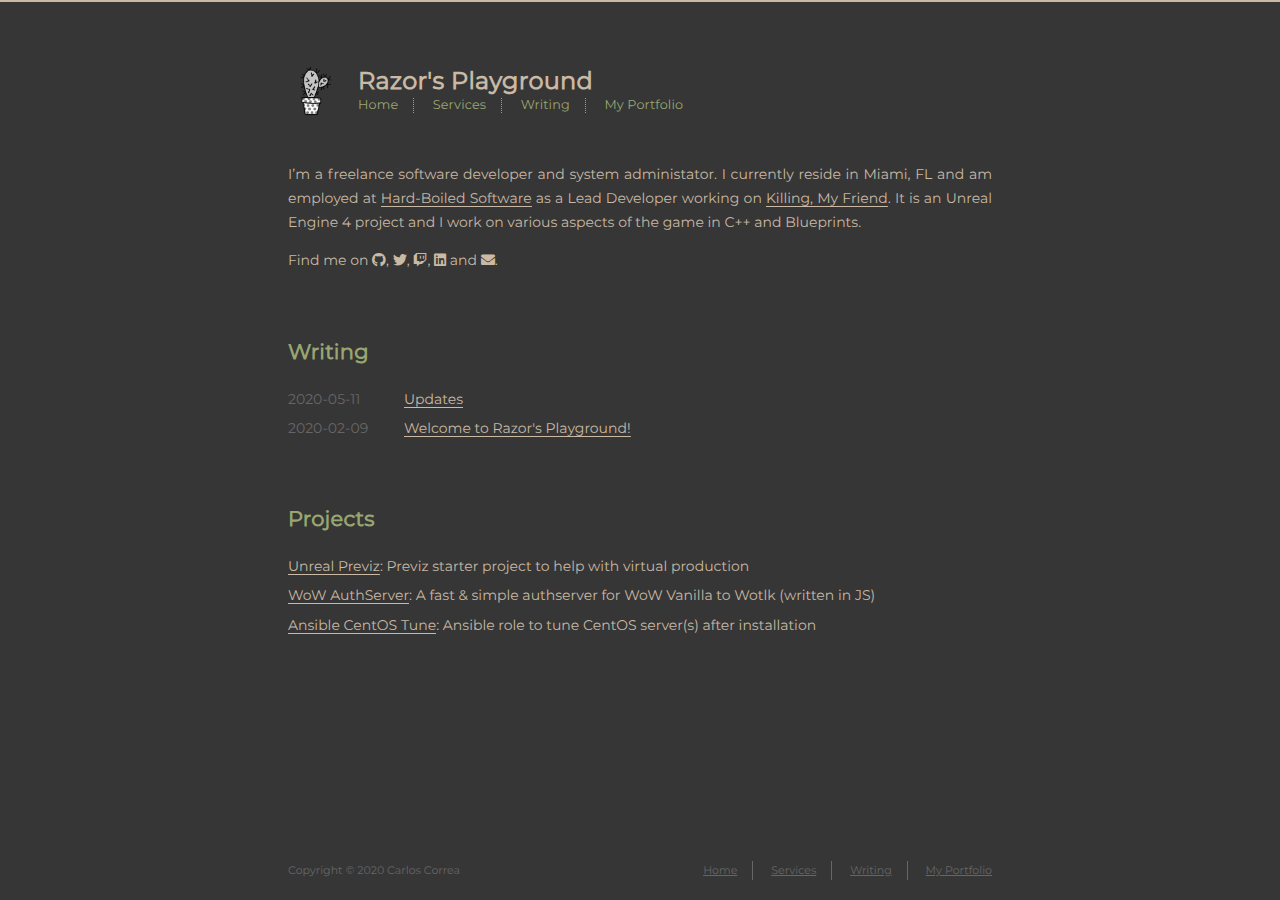
<file: index.html>
<!DOCTYPE html>
<html lang=en>
<head><meta name="generator" content="Hexo 3.9.0">
    <!-- so meta -->
    <meta charset="utf-8">
    <meta http-equiv="X-UA-Compatible" content="IE=edge">
    <meta name="HandheldFriendly" content="True">
    <meta name="viewport" content="width=device-width, initial-scale=1, maximum-scale=1">
    <meta name="description" content="I&apos;m a freelance software developer and system administator. I currently reside in Miami, FL and am employed at [Hard-Boiled Software](http://www.hard-boiledsoftware.com/) as a Lead Developer working o">
<meta name="keywords" content="software developer, game developer, lead developer, freelance developer, rust, ue4, unreal engine, killing my friend, kmf, hard-boiledsoftware, razor950">
<meta property="og:type" content="website">
<meta property="og:title" content="Razor&#39;s Playground">
<meta property="og:url" content="https://razor950.me/index.html">
<meta property="og:site_name" content="Razor&#39;s Playground">
<meta property="og:description" content="I&apos;m a freelance software developer and system administator. I currently reside in Miami, FL and am employed at [Hard-Boiled Software](http://www.hard-boiledsoftware.com/) as a Lead Developer working o">
<meta property="og:locale" content="en">
<meta name="twitter:card" content="summary">
<meta name="twitter:title" content="Razor&#39;s Playground">
<meta name="twitter:description" content="I&apos;m a freelance software developer and system administator. I currently reside in Miami, FL and am employed at [Hard-Boiled Software](http://www.hard-boiledsoftware.com/) as a Lead Developer working o">
    
    
        
          
              <link rel="shortcut icon" href="/images/favicon.ico">
          
        
        
          
            <link rel="icon" type="image/png" href="/images/favicon-192x192.png" sizes="192x192">
          
        
        
          
            <link rel="apple-touch-icon" sizes="180x180" href="/images/apple-touch-icon.png">
          
        
    
    <!-- title -->
    <title>Razor&#39;s Playground</title>
    <!-- styles -->
    <link rel="stylesheet" href="/css/style.css">
    <!-- persian styles -->
    
      <link rel="stylesheet" href="/css/rtl.css">
    
    <!-- rss -->
    
    
</head>

<body class="max-width mx-auto px3 ltr">
    
    <div class="content index py4">
        
          <header id="header">
  <a href="/">
  
    
      <div id="logo" style="background-image: url(/images/logo.png);"></div>
    
  
    <div id="title">
      <h1>Razor&#39;s Playground</h1>
    </div>
  </a>
  <div id="nav">
    <ul>
      <li class="icon">
        <a href="#"><i class="fas fa-bars fa-2x"></i></a>
      </li>
       
        <li><a href="/">Home</a></li>
       
        <li><a href="/services/">Services</a></li>
       
        <li><a href="/archives/">Writing</a></li>
       
        <li><a href="/about/">My Portfolio</a></li>
      
    </ul>
  </div>
</header>

        
        <section id="about">
  
    <p>I’m a freelance software developer and system administator. I currently reside in Miami, FL and am employed at <a href="http://www.hard-boiledsoftware.com/">Hard-Boiled Software</a> as a Lead Developer working on <a href="https://www.killingmyfriendgame.com/">Killing, My Friend</a>. It is an Unreal Engine 4 project and I work on various aspects of the game in C++ and Blueprints.</p>

  
  
    <p>
      Find me on
      
      
      
        
          <a class="icon" target="_blank" rel="noopener" href="https://github.com/razor950/">
            <i class="fab fa-github"></i><!--
      ---></a><!--
    ---><!--
    --->, 
        
      
        
          <a class="icon" target="_blank" rel="noopener" href="https://twitter.com/razor950">
            <i class="fab fa-twitter"></i><!--
      ---></a><!--
    ---><!--
    --->, 
        
      
        
          <a class="icon" target="_blank" rel="noopener" href="http://twitch.tv/razor950">
            <i class="fab fa-twitch"></i><!--
      ---></a><!--
    ---><!--
    --->, 
        
      
        
          <a class="icon" target="_blank" rel="noopener" href="https://www.linkedin.com/in/razor950/">
            <i class="fab fa-linkedin"></i><!--
      ---></a><!--
    ---><!--
    ---> and 
        
      
        
          <a class="icon" target="_blank" rel="noopener" href="razor950+me@gmail.com">
            <i class="fas fa-envelope"></i><!--
      ---></a><!--
      ---><!--
    --->.
        
      
    </p>
  
</section>

<section id="writing">
  <span class="h1"><a href="/archives">Writing</a></span>
  
  <ul class="post-list">
    
    
      
    
    
      <li class="post-item">
        
    <div class="meta">
      
        
          <time datetime="2020-05-11T14:05:18.000Z" itemprop="datePublished">2020-05-11</time>
        
      
    </div>


        <span>
    
        <a class="" href="/2020/05/11/updates/">Updates</a>
    


</span>
      </li>
    
      <li class="post-item">
        
    <div class="meta">
      
        
          <time datetime="2020-02-09T21:20:08.790Z" itemprop="datePublished">2020-02-09</time>
        
      
    </div>


        <span>
    
        <a class="" href="/2020/02/09/hello-vistor/">Welcome to Razor&#39;s Playground!</a>
    


</span>
      </li>
    
  </ul>
  
</section>


<section id="projects">
  <span class="h1"><a href="http://github.com/probberechts">Projects</a></span>
  <ul class="project-list">
    
      <li class="project-item">
        <a href="https://github.com/pixelpupinc/UnrealPreviz2019">Unreal Previz</a>: <p>Previz starter project to help with virtual production</p>

      </li>
    
      <li class="project-item">
        <a href="https://github.com/razor950/WoW-Authserver/">WoW AuthServer</a>: <p>A fast &amp; simple authserver for WoW Vanilla to Wotlk (written in JS)</p>

      </li>
    
      <li class="project-item">
        <a href="https://github.com/razor950/ansible-centostuning">Ansible CentOS Tune</a>: <p>Ansible role to tune CentOS server(s) after installation</p>

      </li>
    
  </ul>
</section>


        
        <footer id="footer">
  <div class="footer-left">
    Copyright &copy; 2020 Carlos Correa
  </div>
  <div class="footer-right">
    <nav>
      <ul>
         
          <li><a href="/">Home</a></li>
         
          <li><a href="/services/">Services</a></li>
         
          <li><a href="/archives/">Writing</a></li>
         
          <li><a href="/about/">My Portfolio</a></li>
        
      </ul>
    </nav>
  </div>
</footer>

    </div>
    <!-- styles -->
<link rel="stylesheet" href="/lib/font-awesome/css/all.min.css">
<link rel="stylesheet" href="/lib/justified-gallery/css/justifiedGallery.min.css">

    <!-- jquery -->
<script src="/lib/jquery/jquery.min.js"></script>
<script src="/lib/justified-gallery/js/jquery.justifiedGallery.min.js"></script>
<!-- clipboard -->

<script src="/js/main.js"></script>
<!-- search -->

<!-- Google Analytics -->

<!-- Baidu Analytics -->

<!-- Disqus Comments -->


</body>
</html>
</file>
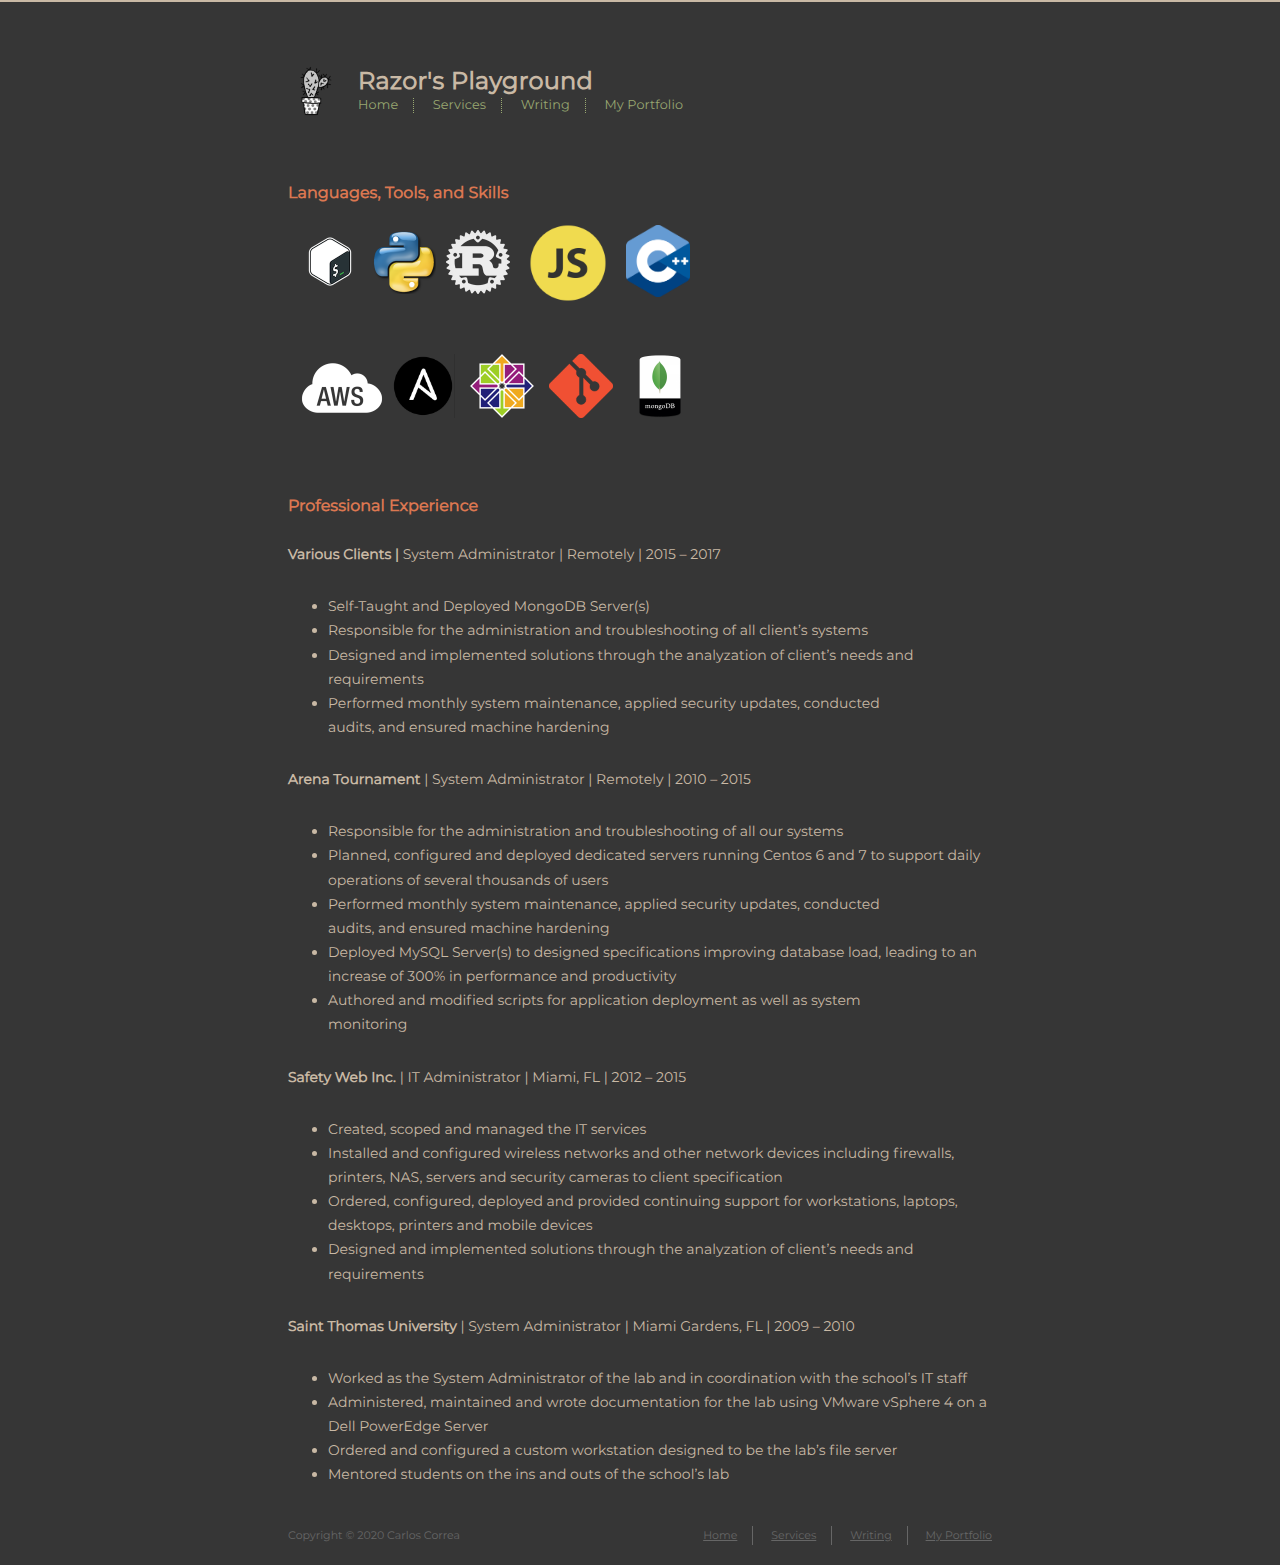
<file: about/index.html>
<!DOCTYPE html>
<html lang=en>
<head><meta name="generator" content="Hexo 3.9.0">
    <!-- so meta -->
    <meta charset="utf-8">
    <meta http-equiv="X-UA-Compatible" content="IE=edge">
    <meta name="HandheldFriendly" content="True">
    <meta name="viewport" content="width=device-width, initial-scale=1, maximum-scale=1">
    <meta name="description" content="Languages, Tools, and Skills                                         Professional ExperienceVarious Clients | System Administrator | Remotely | 2015 – 2017  Self-Taught and Deployed MongoDB Server(s)">
<meta name="keywords" content="software developer, game developer, lead developer, freelance developer, rust, ue4, unreal engine, killing my friend, kmf, hard-boiledsoftware, razor950">
<meta property="og:type" content="website">
<meta property="og:title" content="My Portfolio">
<meta property="og:url" content="https://razor950.me/about/index.html">
<meta property="og:site_name" content="Razor&#39;s Playground">
<meta property="og:description" content="Languages, Tools, and Skills                                         Professional ExperienceVarious Clients | System Administrator | Remotely | 2015 – 2017  Self-Taught and Deployed MongoDB Server(s)">
<meta property="og:locale" content="en">
<meta property="og:image" content="https://razor950.me/about/images/bash.png">
<meta property="og:image" content="https://razor950.me/about/images/python.png">
<meta property="og:image" content="https://razor950.me/about/images/rust.png">
<meta property="og:image" content="https://razor950.me/about/images/javascript.png">
<meta property="og:image" content="https://razor950.me/about/images/cplusplus.png">
<meta property="og:image" content="https://razor950.me/about/images/aws.png">
<meta property="og:image" content="https://razor950.me/about/images/ansible.png">
<meta property="og:image" content="https://razor950.me/about/images/centos.png">
<meta property="og:image" content="https://razor950.me/about/images/git.png">
<meta property="og:image" content="https://razor950.me/about/images/mongodb.png">
<meta property="og:updated_time" content="2020-02-09T21:20:08.796Z">
<meta name="twitter:card" content="summary">
<meta name="twitter:title" content="My Portfolio">
<meta name="twitter:description" content="Languages, Tools, and Skills                                         Professional ExperienceVarious Clients | System Administrator | Remotely | 2015 – 2017  Self-Taught and Deployed MongoDB Server(s)">
<meta name="twitter:image" content="https://razor950.me/about/images/bash.png">
    
    
        
          
              <link rel="shortcut icon" href="/images/favicon.ico">
          
        
        
          
            <link rel="icon" type="image/png" href="/images/favicon-192x192.png" sizes="192x192">
          
        
        
          
            <link rel="apple-touch-icon" sizes="180x180" href="/images/apple-touch-icon.png">
          
        
    
    <!-- title -->
    <title>My Portfolio</title>
    <!-- styles -->
    <link rel="stylesheet" href="/css/style.css">
    <!-- persian styles -->
    
      <link rel="stylesheet" href="/css/rtl.css">
    
    <!-- rss -->
    
    
</head>

<body class="max-width mx-auto px3 ltr">
    
    <div class="content index py4">
        
          <header id="header">
  <a href="/">
  
    
      <div id="logo" style="background-image: url(/images/logo.png);"></div>
    
  
    <div id="title">
      <h1>Razor&#39;s Playground</h1>
    </div>
  </a>
  <div id="nav">
    <ul>
      <li class="icon">
        <a href="#"><i class="fas fa-bars fa-2x"></i></a>
      </li>
       
        <li><a href="/">Home</a></li>
       
        <li><a href="/services/">Services</a></li>
       
        <li><a href="/archives/">Writing</a></li>
       
        <li><a href="/about/">My Portfolio</a></li>
      
    </ul>
  </div>
</header>

        
        <article class="post" itemscope itemtype="http://schema.org/BlogPosting">
  

  <div class="content" itemprop="articleBody">
      
          <h2 id="Languages-Tools-and-Skills"><a href="#Languages-Tools-and-Skills" class="headerlink" title="Languages, Tools, and Skills"></a>Languages, Tools, and Skills</h2><p>  <a href="https://www.gnu.org/software/bash/" target="_blank" rel="noopener"> <img style="float: left; margin: 0px 0px 15px 10px;" src="images/bash.png" width="64" alt="bash"> </a>  <a href="https://www.python.org/" target="_blank" rel="noopener"> <img style="float: left; margin: 0px 0px 15px 10px;" src="images/python.png" width="64"> </a>  <a href="https://www.rust-lang.org/en-US/" target="_blank" rel="noopener"> <img style="float: left; margin: 0px 0px 15px 10px;" src="images/rust.png" width="64"> </a>  <a href="https://developer.mozilla.org/en-US/docs/Web/JavaScript" target="_blank" rel="noopener"> <img style="float: left; margin: -15px 0px 15px 10px;" src="images/javascript.png" width="96"> </a>  <a href="https://isocpp.org/" target="_blank" rel="noopener"> <img style="float: left; margin: -5px 0px 15px 10px;" src="images/cplusplus.png" width="64"> </a></p>
<p>  <a href="https://aws.amazon.com/" target="_blank" rel="noopener"> <img style="float: left; margin: -30px -5px -5px -10px;" src="images/aws.png" width="128"> </a> <a href="https://www.ansible.com/" target="_blank" rel="noopener">  <img style="float: left; margin: 0px 0px 15px -10px;" src="images/ansible.png" width="64"> </a> <a href="https://www.centos.org/" target="_blank" rel="noopener">  <img style="float: left; margin: 0px 0px 15px 15px;" src="images/centos.png" width="64"> </a> <a href="https://git-scm.com/" target="_blank" rel="noopener">  <img style="float: left; margin: 0px 0px 15px 15px;" src="images/git.png" width="64"> </a> <a href="https://www.mongodb.com/" target="_blank" rel="noopener"> <img style="float: left; margin: 0px 0px 15px 15px;" src="images/mongodb.png" width="64" alt="MongoDB"> </a></p>
<h2 id="Professional-Experience"><a href="#Professional-Experience" class="headerlink" title="Professional Experience"></a>Professional Experience</h2><p><strong>Various Clients |</strong> System Administrator | Remotely | 2015 – 2017</p>
<ul>
<li>Self-Taught and Deployed MongoDB Server(s)</li>
<li>Responsible for the administration and troubleshooting of all client’s systems</li>
<li>Designed and implemented solutions through the analyzation of client’s needs and requirements</li>
<li>Performed monthly system maintenance, applied security updates, conducted<br>audits, and ensured machine hardening</li>
</ul>
<p><strong>Arena Tournament</strong> | System Administrator | Remotely | 2010 – 2015</p>
<ul>
<li>Responsible for the administration and troubleshooting of all our systems</li>
<li>Planned, configured and deployed dedicated servers running Centos 6 and 7 to support daily operations of several thousands of users</li>
<li>Performed monthly system maintenance, applied security updates, conducted<br>audits, and ensured machine hardening</li>
<li>Deployed MySQL Server(s) to designed specifications improving database load, leading to an increase of 300% in performance and productivity</li>
<li>Authored and modified scripts for application deployment as well as system<br>monitoring</li>
</ul>
<p><strong>Safety Web Inc.</strong> | IT Administrator | Miami, FL | 2012 – 2015</p>
<ul>
<li>Created, scoped and managed the IT services</li>
<li>Installed and configured wireless networks and other network devices including firewalls, printers, NAS, servers and security cameras to client  specification</li>
<li>Ordered, configured, deployed and provided continuing support for workstations, laptops, desktops, printers and mobile devices</li>
<li>Designed and implemented solutions through the analyzation of client’s needs and requirements</li>
</ul>
<p><strong>Saint Thomas University</strong> | System Administrator | Miami Gardens, FL | 2009 – 2010</p>
<ul>
<li>Worked as the System Administrator of the lab and in coordination with the school’s IT staff</li>
<li>Administered, maintained and wrote documentation for the lab using VMware vSphere 4 on a Dell PowerEdge Server</li>
<li>Ordered and configured a custom workstation designed to be the lab’s file server</li>
<li>Mentored students on the ins and outs of the school’s lab</li>
</ul>

        
  </div>
</article>

        
        <footer id="footer">
  <div class="footer-left">
    Copyright &copy; 2020 Carlos Correa
  </div>
  <div class="footer-right">
    <nav>
      <ul>
         
          <li><a href="/">Home</a></li>
         
          <li><a href="/services/">Services</a></li>
         
          <li><a href="/archives/">Writing</a></li>
         
          <li><a href="/about/">My Portfolio</a></li>
        
      </ul>
    </nav>
  </div>
</footer>

    </div>
    <!-- styles -->
<link rel="stylesheet" href="/lib/font-awesome/css/all.min.css">
<link rel="stylesheet" href="/lib/justified-gallery/css/justifiedGallery.min.css">

    <!-- jquery -->
<script src="/lib/jquery/jquery.min.js"></script>
<script src="/lib/justified-gallery/js/jquery.justifiedGallery.min.js"></script>
<!-- clipboard -->

<script src="/js/main.js"></script>
<!-- search -->

<!-- Google Analytics -->

<!-- Baidu Analytics -->

<!-- Disqus Comments -->


</body>
</html>
</file>
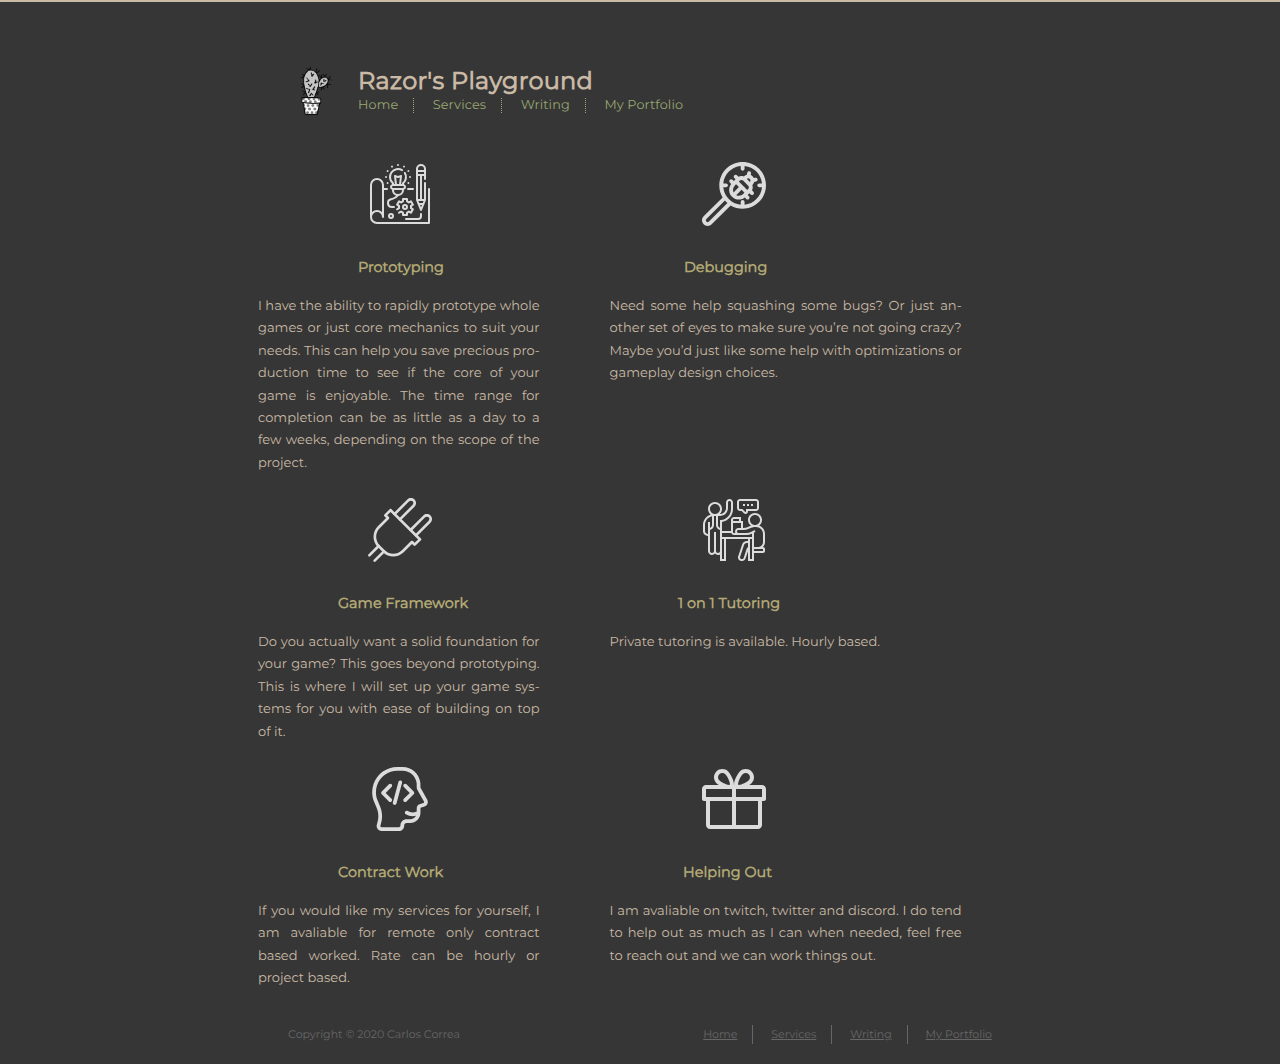
<file: services/index.html>
<!DOCTYPE html>
<html lang=en>
<head><meta name="generator" content="Hexo 3.9.0">
    <!-- so meta -->
    <meta charset="utf-8">
    <meta http-equiv="X-UA-Compatible" content="IE=edge">
    <meta name="HandheldFriendly" content="True">
    <meta name="viewport" content="width=device-width, initial-scale=1, maximum-scale=1">
    <meta name="description" content="Prototyping Debugging  I have the ability to rapidly prototype whole games or just core mechanics to suit your needs. This can help you save precious production time to see if the core of your ga">
<meta name="keywords" content="software developer, game developer, lead developer, freelance developer, rust, ue4, unreal engine, killing my friend, kmf, hard-boiledsoftware, razor950">
<meta property="og:type" content="website">
<meta property="og:title" content="Services">
<meta property="og:url" content="https://razor950.me/services/index.html">
<meta property="og:site_name" content="Razor&#39;s Playground">
<meta property="og:description" content="Prototyping Debugging  I have the ability to rapidly prototype whole games or just core mechanics to suit your needs. This can help you save precious production time to see if the core of your ga">
<meta property="og:locale" content="en">
<meta property="og:image" content="https://razor950.me/services/images/prototype.svg">
<meta property="og:image" content="https://razor950.me/services/images/debug.svg">
<meta property="og:image" content="https://razor950.me/services/images/framework.svg">
<meta property="og:image" content="https://razor950.me/services/images/tutoring.svg">
<meta property="og:image" content="https://razor950.me/services/images/developer.svg">
<meta property="og:image" content="https://razor950.me/services/images/gift.svg">
<meta property="og:updated_time" content="2020-05-11T01:45:01.279Z">
<meta name="twitter:card" content="summary">
<meta name="twitter:title" content="Services">
<meta name="twitter:description" content="Prototyping Debugging  I have the ability to rapidly prototype whole games or just core mechanics to suit your needs. This can help you save precious production time to see if the core of your ga">
<meta name="twitter:image" content="https://razor950.me/services/images/prototype.svg">
    
    
        
          
              <link rel="shortcut icon" href="/images/favicon.ico">
          
        
        
          
            <link rel="icon" type="image/png" href="/images/favicon-192x192.png" sizes="192x192">
          
        
        
          
            <link rel="apple-touch-icon" sizes="180x180" href="/images/apple-touch-icon.png">
          
        
    
    <!-- title -->
    <title>Services</title>
    <!-- styles -->
    <link rel="stylesheet" href="/css/style.css">
    <!-- persian styles -->
    
      <link rel="stylesheet" href="/css/rtl.css">
    
    <!-- rss -->
    
    
</head>

<body class="max-width mx-auto px3 ltr">
    
    <div class="content index py4">
        
          <header id="header">
  <a href="/">
  
    
      <div id="logo" style="background-image: url(/images/logo.png);"></div>
    
  
    <div id="title">
      <h1>Razor&#39;s Playground</h1>
    </div>
  </a>
  <div id="nav">
    <ul>
      <li class="icon">
        <a href="#"><i class="fas fa-bars fa-2x"></i></a>
      </li>
       
        <li><a href="/">Home</a></li>
       
        <li><a href="/services/">Services</a></li>
       
        <li><a href="/archives/">Writing</a></li>
       
        <li><a href="/about/">My Portfolio</a></li>
      
    </ul>
  </div>
</header>

        
        <article class="post" itemscope itemtype="http://schema.org/BlogPosting">
  

  <div class="content" itemprop="articleBody">
      
          <p><img style="float: left; margin: 0px 0px 10px 80px;" src="images/prototype.svg" width="64" alt="prototype"> <img style="float: left; margin: 0px 0px 15px 270px;" src="images/debug.svg" width="64" alt="debugging">  </p>
<div> <h5 style="float: left; margin: 0px 0px 15px 70px;">Prototyping</h5> <h5 style="float: left; margin: 0px 0px 15px 240px;">Debugging</h5></div>

<div><p style="font-size: 13px; width: 40%; float: left; margin: 0px 0px 10px -30px;">I have the ability to rapidly prototype whole games or just core mechanics to suit your needs. This can help you save precious production time to see if the core of your game is enjoyable. The time range for completion can be as little as a day to a few weeks, depending on the scope of the project.</p><p style="font-size: 13px; width: 50%; float: left; margin: 0px 0px 10px 70px;">Need some help squashing some bugs? Or just another set of eyes to make sure you’re not going crazy? Maybe you’d just like some help with optimizations or  gameplay design choices.</p></div>


<p><img style="float: left; margin: 0px 0px 15px 80px;" src="images/framework.svg" width="64" alt="framework"> <img style="float: left; margin: 0px 0px 15px 270px;" src="images/tutoring.svg" width="64" alt="tutoring"></p>
<div> <h5 style="float: left; margin: 0px 0px 15px 50px;">Game Framework</h5> <h5 style="float: left; margin: 0px 0px 15px 210px;">1 on 1 Tutoring</h5> </div>

<div><p style="font-size: 13px; width: 40%; float: left; margin: 0px 0px 10px -30px;">Do you actually want a solid foundation for your game? This goes beyond prototyping. This is where I will set up your game systems for you with ease of building on top of it.</p><p style="font-size: 13px; width: 40%; float: left; margin: 0px 0px 10px 70px;">Private tutoring is available. Hourly based.</p></div>

<p><img style="float: left; margin: 0px 0px 15px 80px;" src="images/developer.svg" width="64" alt="developer">  <img style="float: left; margin: 0px 0px 15px 270px;" src="images/gift.svg" width="64" alt="gift"></p>
<div> <h5 style="float: left; margin: 0px 0px 15px 50px;">Contract Work</h5> <h5 style="float: left; margin: 0px 0px 15px 240px;">Helping Out</h5> </div>

<div><p style="font-size: 13px; width: 40%; float: left; margin: 0px 0px 10px -30px;">If you would like my services for yourself, I am avaliable for remote only contract based worked. Rate can be hourly or project based.</p><p style="font-size: 13px; width: 50%; float: left; margin: 0px 0px 10px 70px;">I am avaliable on twitch, twitter and discord. I do tend to help out as much as I can when needed, feel free to reach out and we can work things out.</p></div>

        
  </div>
</article>

        
        <footer id="footer">
  <div class="footer-left">
    Copyright &copy; 2020 Carlos Correa
  </div>
  <div class="footer-right">
    <nav>
      <ul>
         
          <li><a href="/">Home</a></li>
         
          <li><a href="/services/">Services</a></li>
         
          <li><a href="/archives/">Writing</a></li>
         
          <li><a href="/about/">My Portfolio</a></li>
        
      </ul>
    </nav>
  </div>
</footer>

    </div>
    <!-- styles -->
<link rel="stylesheet" href="/lib/font-awesome/css/all.min.css">
<link rel="stylesheet" href="/lib/justified-gallery/css/justifiedGallery.min.css">

    <!-- jquery -->
<script src="/lib/jquery/jquery.min.js"></script>
<script src="/lib/justified-gallery/js/jquery.justifiedGallery.min.js"></script>
<!-- clipboard -->

<script src="/js/main.js"></script>
<!-- search -->

<!-- Google Analytics -->

<!-- Baidu Analytics -->

<!-- Disqus Comments -->


</body>
</html>
</file>
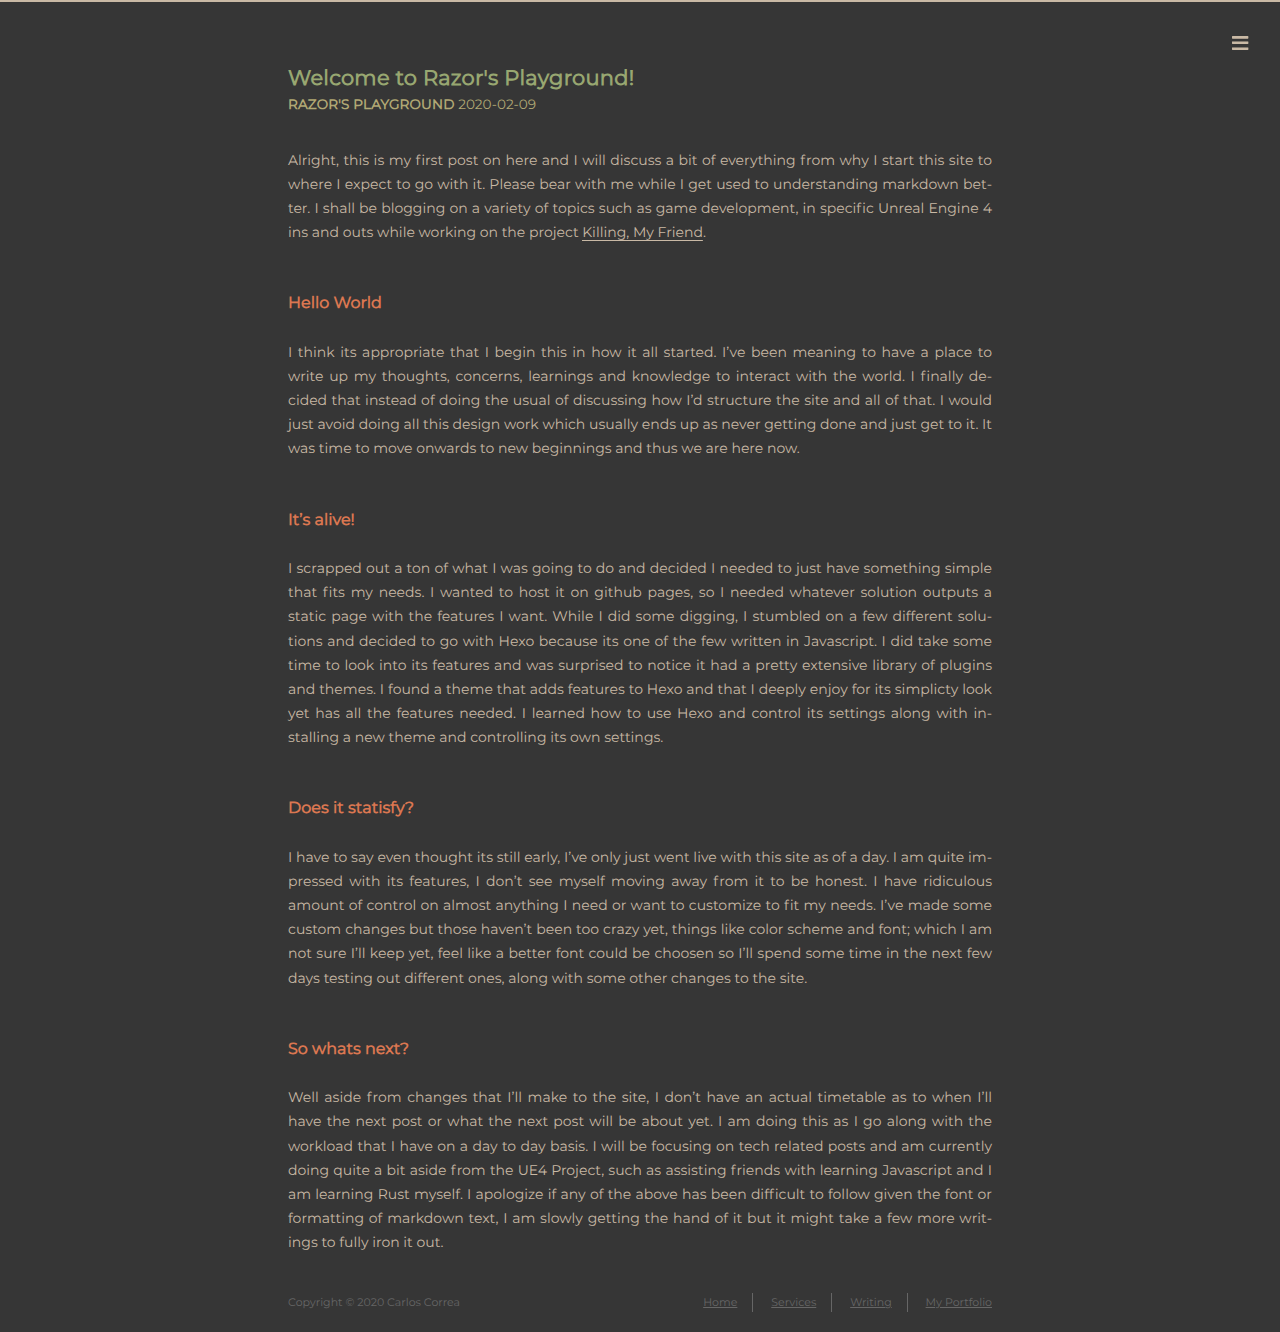
<file: 2020/02/09/hello-vistor/index.html>
<!DOCTYPE html>
<html lang=en>
<head><meta name="generator" content="Hexo 3.9.0">
    <!-- so meta -->
    <meta charset="utf-8">
    <meta http-equiv="X-UA-Compatible" content="IE=edge">
    <meta name="HandheldFriendly" content="True">
    <meta name="viewport" content="width=device-width, initial-scale=1, maximum-scale=1">
    <meta name="description" content="Alright, this is my first post on here and I will discuss a bit of everything from why I start this site to where I expect to go with it. Please bear with me while I get used to understanding markdown">
<meta name="keywords" content="software developer, game developer, lead developer, freelance developer, rust, ue4, unreal engine, killing my friend, kmf, hard-boiledsoftware, razor950">
<meta property="og:type" content="article">
<meta property="og:title" content="Welcome to Razor&#39;s Playground!">
<meta property="og:url" content="https://razor950.me/2020/02/09/hello-vistor/index.html">
<meta property="og:site_name" content="Razor&#39;s Playground">
<meta property="og:description" content="Alright, this is my first post on here and I will discuss a bit of everything from why I start this site to where I expect to go with it. Please bear with me while I get used to understanding markdown">
<meta property="og:locale" content="en">
<meta property="og:updated_time" content="2020-02-09T21:20:08.791Z">
<meta name="twitter:card" content="summary">
<meta name="twitter:title" content="Welcome to Razor&#39;s Playground!">
<meta name="twitter:description" content="Alright, this is my first post on here and I will discuss a bit of everything from why I start this site to where I expect to go with it. Please bear with me while I get used to understanding markdown">
    
    
        
          
              <link rel="shortcut icon" href="/images/favicon.ico">
          
        
        
          
            <link rel="icon" type="image/png" href="/images/favicon-192x192.png" sizes="192x192">
          
        
        
          
            <link rel="apple-touch-icon" sizes="180x180" href="/images/apple-touch-icon.png">
          
        
    
    <!-- title -->
    <title>Welcome to Razor&#39;s Playground!</title>
    <!-- styles -->
    <link rel="stylesheet" href="/css/style.css">
    <!-- persian styles -->
    
      <link rel="stylesheet" href="/css/rtl.css">
    
    <!-- rss -->
    
    
</head>

<body class="max-width mx-auto px3 ltr">
    
      <div id="header-post">
  <a id="menu-icon" href="#"><i class="fas fa-bars fa-lg"></i></a>
  <a id="menu-icon-tablet" href="#"><i class="fas fa-bars fa-lg"></i></a>
  <a id="top-icon-tablet" href="#" onclick="$('html, body').animate({ scrollTop: 0 }, 'fast');" style="display:none;"><i class="fas fa-chevron-up fa-lg"></i></a>
  <span id="menu">
    <span id="nav">
      <ul>
         
          <li><a href="/">Home</a></li>
         
          <li><a href="/services/">Services</a></li>
         
          <li><a href="/archives/">Writing</a></li>
         
          <li><a href="/about/">My Portfolio</a></li>
        
      </ul>
    </span>
    <br/>
    <span id="actions">
      <ul>
        
        <li><a class="icon" href="/2020/05/11/updates/"><i class="fas fa-chevron-left" aria-hidden="true" onmouseover="$('#i-prev').toggle();" onmouseout="$('#i-prev').toggle();"></i></a></li>
        
        
        <li><a class="icon" href="#" onclick="$('html, body').animate({ scrollTop: 0 }, 'fast');"><i class="fas fa-chevron-up" aria-hidden="true" onmouseover="$('#i-top').toggle();" onmouseout="$('#i-top').toggle();"></i></a></li>
        <li><a class="icon" href="#"><i class="fas fa-share-alt" aria-hidden="true" onmouseover="$('#i-share').toggle();" onmouseout="$('#i-share').toggle();" onclick="$('#share').toggle();return false;"></i></a></li>
      </ul>
      <span id="i-prev" class="info" style="display:none;">Previous post</span>
      <span id="i-next" class="info" style="display:none;">Next post</span>
      <span id="i-top" class="info" style="display:none;">Back to top</span>
      <span id="i-share" class="info" style="display:none;">Share post</span>
    </span>
    <br/>
    <div id="share" style="display: none">
      <ul>
  <li><a class="icon" href="http://www.facebook.com/sharer.php?u=https://razor950.me/2020/02/09/hello-vistor/"><i class="fab fa-facebook " aria-hidden="true"></i></a></li>
  <li><a class="icon" href="https://twitter.com/share?url=https://razor950.me/2020/02/09/hello-vistor/&text=Welcome to Razor&#39;s Playground!"><i class="fab fa-twitter " aria-hidden="true"></i></a></li>
  <li><a class="icon" href="http://www.linkedin.com/shareArticle?url=https://razor950.me/2020/02/09/hello-vistor/&title=Welcome to Razor&#39;s Playground!"><i class="fab fa-linkedin " aria-hidden="true"></i></a></li>
  <li><a class="icon" href="https://pinterest.com/pin/create/bookmarklet/?url=https://razor950.me/2020/02/09/hello-vistor/&is_video=false&description=Welcome to Razor&#39;s Playground!"><i class="fab fa-pinterest " aria-hidden="true"></i></a></li>
  <li><a class="icon" href="mailto:?subject=Welcome to Razor&#39;s Playground!&body=Check out this article: https://razor950.me/2020/02/09/hello-vistor/"><i class="fas fa-envelope " aria-hidden="true"></i></a></li>
  <li><a class="icon" href="https://getpocket.com/save?url=https://razor950.me/2020/02/09/hello-vistor/&title=Welcome to Razor&#39;s Playground!"><i class="fab fa-get-pocket " aria-hidden="true"></i></a></li>
  <li><a class="icon" href="http://reddit.com/submit?url=https://razor950.me/2020/02/09/hello-vistor/&title=Welcome to Razor&#39;s Playground!"><i class="fab fa-reddit " aria-hidden="true"></i></a></li>
  <li><a class="icon" href="http://www.stumbleupon.com/submit?url=https://razor950.me/2020/02/09/hello-vistor/&title=Welcome to Razor&#39;s Playground!"><i class="fab fa-stumbleupon " aria-hidden="true"></i></a></li>
  <li><a class="icon" href="http://digg.com/submit?url=https://razor950.me/2020/02/09/hello-vistor/&title=Welcome to Razor&#39;s Playground!"><i class="fab fa-digg " aria-hidden="true"></i></a></li>
  <li><a class="icon" href="http://www.tumblr.com/share/link?url=https://razor950.me/2020/02/09/hello-vistor/&name=Welcome to Razor&#39;s Playground!&description="><i class="fab fa-tumblr " aria-hidden="true"></i></a></li>
  <li><a class="icon" href="https://news.ycombinator.com/submitlink?u=https://razor950.me/2020/02/09/hello-vistor/&t=Welcome to Razor&#39;s Playground!"><i class="fab fa-hacker-news " aria-hidden="true"></i></a></li>
</ul>

    </div>
    <div id="toc">
      <ol class="toc"><li class="toc-item toc-level-2"><a class="toc-link" href="#Hello-World"><span class="toc-number">1.</span> <span class="toc-text">Hello World</span></a></li><li class="toc-item toc-level-2"><a class="toc-link" href="#It’s-alive"><span class="toc-number">2.</span> <span class="toc-text">It’s alive!</span></a></li><li class="toc-item toc-level-2"><a class="toc-link" href="#Does-it-statisfy"><span class="toc-number">3.</span> <span class="toc-text">Does it statisfy?</span></a></li><li class="toc-item toc-level-2"><a class="toc-link" href="#So-whats-next"><span class="toc-number">4.</span> <span class="toc-text">So whats next?</span></a></li></ol>
    </div>
  </span>
</div>

    
    <div class="content index py4">
        
        <article class="post" itemscope itemtype="http://schema.org/BlogPosting">
  <header>
    
    <h1 class="posttitle" itemprop="name headline">
        Welcome to Razor&#39;s Playground!
    </h1>



    <div class="meta">
      <span class="author" itemprop="author" itemscope itemtype="http://schema.org/Person">
        <span itemprop="name">Razor's Playground</span>
      </span>
      
    <div class="postdate">
      
        <time datetime="2020-02-09T21:20:08.790Z" itemprop="datePublished">2020-02-09</time>
        
      
    </div>


      

      

    </div>
  </header>
  

  <div class="content" itemprop="articleBody">
    <p>Alright, this is my first post on here and I will discuss a bit of everything from why I start this site to where I expect to go with it. Please bear with me while I get used to understanding markdown better. I shall be blogging on a variety of topics such as game development, in specific Unreal Engine 4 ins and outs while working on the project <a href="https://killingmyfriendgame.com" target="_blank" rel="noopener">Killing, My Friend</a>.</p>
<h2 id="Hello-World"><a href="#Hello-World" class="headerlink" title="Hello World"></a>Hello World</h2><p>I think its appropriate that I begin this in how it all started. I’ve been meaning to have a place to write up my thoughts, concerns, learnings and knowledge to interact with the world. I finally decided that instead of doing the usual of discussing how I’d structure the site and all of that. I would just avoid doing all this design work which usually ends up as never getting done and just get to it. It was time to move onwards to new beginnings and thus we are here now. </p>
<h2 id="It’s-alive"><a href="#It’s-alive" class="headerlink" title="It’s alive!"></a>It’s alive!</h2><p>I scrapped out a ton of what I was going to do and decided I needed to just have something simple that fits my needs. I wanted to host it on github pages, so I needed whatever solution outputs a static page with the features I want. While I did some digging, I stumbled on a few different solutions and decided to go with Hexo because its one of the few written in Javascript. I did take some time to look into its features and was surprised to notice it had a pretty extensive library of plugins and themes. I found a theme that adds features to Hexo and that I deeply enjoy for its simplicty look yet has all the features needed. I learned how to use Hexo and control its settings along with installing a new theme and controlling its own settings. </p>
<h2 id="Does-it-statisfy"><a href="#Does-it-statisfy" class="headerlink" title="Does it statisfy?"></a>Does it statisfy?</h2><p>I have to say even thought its still early, I’ve only just went live with this site as of a day. I am quite impressed with its features, I don’t see myself moving away from it to be honest. I have ridiculous amount of control on almost anything I need or want to customize to fit my needs. I’ve made some custom changes but those haven’t been too crazy yet, things like color scheme and font; which I am not sure I’ll keep yet, feel like a better font could be choosen so I’ll spend some time in the next few days testing out different ones, along with some other changes to the site.</p>
<h2 id="So-whats-next"><a href="#So-whats-next" class="headerlink" title="So whats next?"></a>So whats next?</h2><p>Well aside from changes that I’ll make to the site, I don’t have an actual timetable as to when I’ll have the next post or what the next post will be about yet. I am doing this as I go along with the workload that I have on a day to day basis. I will be focusing on tech related posts and am currently doing quite a bit aside from the UE4 Project, such as assisting friends with learning Javascript and I am learning Rust myself. I apologize if any of the above has been difficult to follow given the font or formatting of markdown text, I am slowly getting the hand of it but it might take a few more writings to fully iron it out.</p>

  </div>
</article>



        
          <div id="footer-post-container">
  <div id="footer-post">

    <div id="nav-footer" style="display: none">
      <ul>
         
          <li><a href="/">Home</a></li>
         
          <li><a href="/services/">Services</a></li>
         
          <li><a href="/archives/">Writing</a></li>
         
          <li><a href="/about/">My Portfolio</a></li>
        
      </ul>
    </div>

    <div id="toc-footer" style="display: none">
      <ol class="toc"><li class="toc-item toc-level-2"><a class="toc-link" href="#Hello-World"><span class="toc-number">1.</span> <span class="toc-text">Hello World</span></a></li><li class="toc-item toc-level-2"><a class="toc-link" href="#It’s-alive"><span class="toc-number">2.</span> <span class="toc-text">It’s alive!</span></a></li><li class="toc-item toc-level-2"><a class="toc-link" href="#Does-it-statisfy"><span class="toc-number">3.</span> <span class="toc-text">Does it statisfy?</span></a></li><li class="toc-item toc-level-2"><a class="toc-link" href="#So-whats-next"><span class="toc-number">4.</span> <span class="toc-text">So whats next?</span></a></li></ol>
    </div>

    <div id="share-footer" style="display: none">
      <ul>
  <li><a class="icon" href="http://www.facebook.com/sharer.php?u=https://razor950.me/2020/02/09/hello-vistor/"><i class="fab fa-facebook fa-lg" aria-hidden="true"></i></a></li>
  <li><a class="icon" href="https://twitter.com/share?url=https://razor950.me/2020/02/09/hello-vistor/&text=Welcome to Razor&#39;s Playground!"><i class="fab fa-twitter fa-lg" aria-hidden="true"></i></a></li>
  <li><a class="icon" href="http://www.linkedin.com/shareArticle?url=https://razor950.me/2020/02/09/hello-vistor/&title=Welcome to Razor&#39;s Playground!"><i class="fab fa-linkedin fa-lg" aria-hidden="true"></i></a></li>
  <li><a class="icon" href="https://pinterest.com/pin/create/bookmarklet/?url=https://razor950.me/2020/02/09/hello-vistor/&is_video=false&description=Welcome to Razor&#39;s Playground!"><i class="fab fa-pinterest fa-lg" aria-hidden="true"></i></a></li>
  <li><a class="icon" href="mailto:?subject=Welcome to Razor&#39;s Playground!&body=Check out this article: https://razor950.me/2020/02/09/hello-vistor/"><i class="fas fa-envelope fa-lg" aria-hidden="true"></i></a></li>
  <li><a class="icon" href="https://getpocket.com/save?url=https://razor950.me/2020/02/09/hello-vistor/&title=Welcome to Razor&#39;s Playground!"><i class="fab fa-get-pocket fa-lg" aria-hidden="true"></i></a></li>
  <li><a class="icon" href="http://reddit.com/submit?url=https://razor950.me/2020/02/09/hello-vistor/&title=Welcome to Razor&#39;s Playground!"><i class="fab fa-reddit fa-lg" aria-hidden="true"></i></a></li>
  <li><a class="icon" href="http://www.stumbleupon.com/submit?url=https://razor950.me/2020/02/09/hello-vistor/&title=Welcome to Razor&#39;s Playground!"><i class="fab fa-stumbleupon fa-lg" aria-hidden="true"></i></a></li>
  <li><a class="icon" href="http://digg.com/submit?url=https://razor950.me/2020/02/09/hello-vistor/&title=Welcome to Razor&#39;s Playground!"><i class="fab fa-digg fa-lg" aria-hidden="true"></i></a></li>
  <li><a class="icon" href="http://www.tumblr.com/share/link?url=https://razor950.me/2020/02/09/hello-vistor/&name=Welcome to Razor&#39;s Playground!&description="><i class="fab fa-tumblr fa-lg" aria-hidden="true"></i></a></li>
  <li><a class="icon" href="https://news.ycombinator.com/submitlink?u=https://razor950.me/2020/02/09/hello-vistor/&t=Welcome to Razor&#39;s Playground!"><i class="fab fa-hacker-news fa-lg" aria-hidden="true"></i></a></li>
</ul>

    </div>

    <div id="actions-footer">
        <a id="menu" class="icon" href="#" onclick="$('#nav-footer').toggle();return false;"><i class="fas fa-bars fa-lg" aria-hidden="true"></i> Menu</a>
        <a id="toc" class="icon" href="#" onclick="$('#toc-footer').toggle();return false;"><i class="fas fa-list fa-lg" aria-hidden="true"></i> TOC</a>
        <a id="share" class="icon" href="#" onclick="$('#share-footer').toggle();return false;"><i class="fas fa-share-alt fa-lg" aria-hidden="true"></i> Share</a>
        <a id="top" style="display:none" class="icon" href="#" onclick="$('html, body').animate({ scrollTop: 0 }, 'fast');"><i class="fas fa-chevron-up fa-lg" aria-hidden="true"></i> Top</a>
    </div>

  </div>
</div>

        
        <footer id="footer">
  <div class="footer-left">
    Copyright &copy; 2020 Carlos Correa
  </div>
  <div class="footer-right">
    <nav>
      <ul>
         
          <li><a href="/">Home</a></li>
         
          <li><a href="/services/">Services</a></li>
         
          <li><a href="/archives/">Writing</a></li>
         
          <li><a href="/about/">My Portfolio</a></li>
        
      </ul>
    </nav>
  </div>
</footer>

    </div>
    <!-- styles -->
<link rel="stylesheet" href="/lib/font-awesome/css/all.min.css">
<link rel="stylesheet" href="/lib/justified-gallery/css/justifiedGallery.min.css">

    <!-- jquery -->
<script src="/lib/jquery/jquery.min.js"></script>
<script src="/lib/justified-gallery/js/jquery.justifiedGallery.min.js"></script>
<!-- clipboard -->

  <script src="/lib/clipboard/clipboard.min.js"></script>
  <script type="text/javascript">
  $(function() {
    // copy-btn HTML
    var btn = "<span class=\"btn-copy tooltipped tooltipped-sw\" aria-label=\"Copy to clipboard!\">";
    btn += '<i class="far fa-clone"></i>';
    btn += '</span>'; 
    // mount it!
    $(".highlight table").before(btn);
    var clip = new ClipboardJS('.btn-copy', {
      text: function(trigger) {
        return Array.from(trigger.nextElementSibling.querySelectorAll('.code')).reduce((str,it)=>str+it.innerText+'\n','')
      }
    });
    clip.on('success', function(e) {
      e.trigger.setAttribute('aria-label', "Copied!");
      e.clearSelection();
    })
  })
  </script>

<script src="/js/main.js"></script>
<!-- search -->

<!-- Google Analytics -->

<!-- Baidu Analytics -->

<!-- Disqus Comments -->


</body>
</html>
</file>
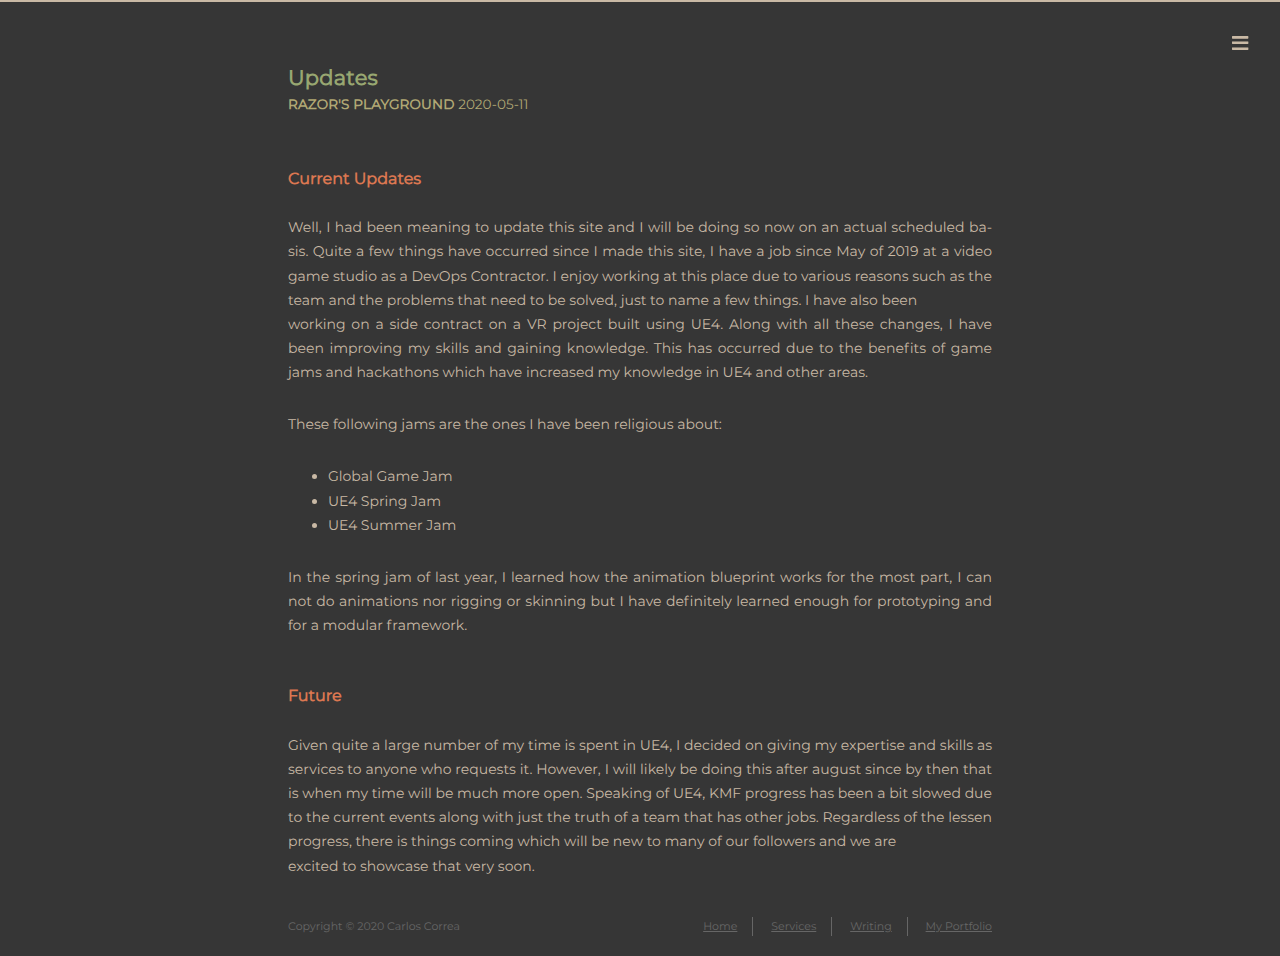
<file: 2020/05/11/updates/index.html>
<!DOCTYPE html>
<html lang=en>
<head><meta name="generator" content="Hexo 3.9.0">
    <!-- so meta -->
    <meta charset="utf-8">
    <meta http-equiv="X-UA-Compatible" content="IE=edge">
    <meta name="HandheldFriendly" content="True">
    <meta name="viewport" content="width=device-width, initial-scale=1, maximum-scale=1">
    <meta name="description" content="Current UpdatesWell, I had been meaning to update this site and I will be doing so now on an actual scheduled basis. Quite a few things have occurred since I made this site, I have a job since May of">
<meta name="keywords" content="software developer, game developer, lead developer, freelance developer, rust, ue4, unreal engine, killing my friend, kmf, hard-boiledsoftware, razor950">
<meta property="og:type" content="article">
<meta property="og:title" content="Updates">
<meta property="og:url" content="https://razor950.me/2020/05/11/updates/index.html">
<meta property="og:site_name" content="Razor&#39;s Playground">
<meta property="og:description" content="Current UpdatesWell, I had been meaning to update this site and I will be doing so now on an actual scheduled basis. Quite a few things have occurred since I made this site, I have a job since May of">
<meta property="og:locale" content="en">
<meta property="og:updated_time" content="2020-05-11T17:50:08.226Z">
<meta name="twitter:card" content="summary">
<meta name="twitter:title" content="Updates">
<meta name="twitter:description" content="Current UpdatesWell, I had been meaning to update this site and I will be doing so now on an actual scheduled basis. Quite a few things have occurred since I made this site, I have a job since May of">
    
    
        
          
              <link rel="shortcut icon" href="/images/favicon.ico">
          
        
        
          
            <link rel="icon" type="image/png" href="/images/favicon-192x192.png" sizes="192x192">
          
        
        
          
            <link rel="apple-touch-icon" sizes="180x180" href="/images/apple-touch-icon.png">
          
        
    
    <!-- title -->
    <title>Updates</title>
    <!-- styles -->
    <link rel="stylesheet" href="/css/style.css">
    <!-- persian styles -->
    
      <link rel="stylesheet" href="/css/rtl.css">
    
    <!-- rss -->
    
    
</head>

<body class="max-width mx-auto px3 ltr">
    
      <div id="header-post">
  <a id="menu-icon" href="#"><i class="fas fa-bars fa-lg"></i></a>
  <a id="menu-icon-tablet" href="#"><i class="fas fa-bars fa-lg"></i></a>
  <a id="top-icon-tablet" href="#" onclick="$('html, body').animate({ scrollTop: 0 }, 'fast');" style="display:none;"><i class="fas fa-chevron-up fa-lg"></i></a>
  <span id="menu">
    <span id="nav">
      <ul>
         
          <li><a href="/">Home</a></li>
         
          <li><a href="/services/">Services</a></li>
         
          <li><a href="/archives/">Writing</a></li>
         
          <li><a href="/about/">My Portfolio</a></li>
        
      </ul>
    </span>
    <br/>
    <span id="actions">
      <ul>
        
        
        <li><a class="icon" href="/2020/02/09/hello-vistor/"><i class="fas fa-chevron-right" aria-hidden="true" onmouseover="$('#i-next').toggle();" onmouseout="$('#i-next').toggle();"></i></a></li>
        
        <li><a class="icon" href="#" onclick="$('html, body').animate({ scrollTop: 0 }, 'fast');"><i class="fas fa-chevron-up" aria-hidden="true" onmouseover="$('#i-top').toggle();" onmouseout="$('#i-top').toggle();"></i></a></li>
        <li><a class="icon" href="#"><i class="fas fa-share-alt" aria-hidden="true" onmouseover="$('#i-share').toggle();" onmouseout="$('#i-share').toggle();" onclick="$('#share').toggle();return false;"></i></a></li>
      </ul>
      <span id="i-prev" class="info" style="display:none;">Previous post</span>
      <span id="i-next" class="info" style="display:none;">Next post</span>
      <span id="i-top" class="info" style="display:none;">Back to top</span>
      <span id="i-share" class="info" style="display:none;">Share post</span>
    </span>
    <br/>
    <div id="share" style="display: none">
      <ul>
  <li><a class="icon" href="http://www.facebook.com/sharer.php?u=https://razor950.me/2020/05/11/updates/"><i class="fab fa-facebook " aria-hidden="true"></i></a></li>
  <li><a class="icon" href="https://twitter.com/share?url=https://razor950.me/2020/05/11/updates/&text=Updates"><i class="fab fa-twitter " aria-hidden="true"></i></a></li>
  <li><a class="icon" href="http://www.linkedin.com/shareArticle?url=https://razor950.me/2020/05/11/updates/&title=Updates"><i class="fab fa-linkedin " aria-hidden="true"></i></a></li>
  <li><a class="icon" href="https://pinterest.com/pin/create/bookmarklet/?url=https://razor950.me/2020/05/11/updates/&is_video=false&description=Updates"><i class="fab fa-pinterest " aria-hidden="true"></i></a></li>
  <li><a class="icon" href="mailto:?subject=Updates&body=Check out this article: https://razor950.me/2020/05/11/updates/"><i class="fas fa-envelope " aria-hidden="true"></i></a></li>
  <li><a class="icon" href="https://getpocket.com/save?url=https://razor950.me/2020/05/11/updates/&title=Updates"><i class="fab fa-get-pocket " aria-hidden="true"></i></a></li>
  <li><a class="icon" href="http://reddit.com/submit?url=https://razor950.me/2020/05/11/updates/&title=Updates"><i class="fab fa-reddit " aria-hidden="true"></i></a></li>
  <li><a class="icon" href="http://www.stumbleupon.com/submit?url=https://razor950.me/2020/05/11/updates/&title=Updates"><i class="fab fa-stumbleupon " aria-hidden="true"></i></a></li>
  <li><a class="icon" href="http://digg.com/submit?url=https://razor950.me/2020/05/11/updates/&title=Updates"><i class="fab fa-digg " aria-hidden="true"></i></a></li>
  <li><a class="icon" href="http://www.tumblr.com/share/link?url=https://razor950.me/2020/05/11/updates/&name=Updates&description="><i class="fab fa-tumblr " aria-hidden="true"></i></a></li>
  <li><a class="icon" href="https://news.ycombinator.com/submitlink?u=https://razor950.me/2020/05/11/updates/&t=Updates"><i class="fab fa-hacker-news " aria-hidden="true"></i></a></li>
</ul>

    </div>
    <div id="toc">
      <ol class="toc"><li class="toc-item toc-level-2"><a class="toc-link" href="#Current-Updates"><span class="toc-number">1.</span> <span class="toc-text">Current Updates</span></a></li><li class="toc-item toc-level-2"><a class="toc-link" href="#Future"><span class="toc-number">2.</span> <span class="toc-text">Future</span></a></li></ol>
    </div>
  </span>
</div>

    
    <div class="content index py4">
        
        <article class="post" itemscope itemtype="http://schema.org/BlogPosting">
  <header>
    
    <h1 class="posttitle" itemprop="name headline">
        Updates
    </h1>



    <div class="meta">
      <span class="author" itemprop="author" itemscope itemtype="http://schema.org/Person">
        <span itemprop="name">Razor's Playground</span>
      </span>
      
    <div class="postdate">
      
        <time datetime="2020-05-11T14:05:18.000Z" itemprop="datePublished">2020-05-11</time>
        
      
    </div>


      

      

    </div>
  </header>
  

  <div class="content" itemprop="articleBody">
    <h2 id="Current-Updates"><a href="#Current-Updates" class="headerlink" title="Current Updates"></a>Current Updates</h2><p>Well, I had been meaning to update this site and I will be doing so now on an actual scheduled basis. Quite a few things have occurred since I made this site, I have a job since May of 2019 at a video game studio as a DevOps Contractor. I enjoy working at this place due to various reasons such as the team and the problems that need to be solved, just to name a few things. I have also been<br>working on a side contract on a VR project built using UE4. Along with all these changes, I have been improving my skills and gaining knowledge. This has occurred due to the benefits of game jams and hackathons which have increased my knowledge in UE4 and other areas.</p>
<p>These following jams are the ones I have been religious about:</p>
<ul>
<li>Global Game Jam</li>
<li>UE4 Spring Jam</li>
<li>UE4 Summer Jam</li>
</ul>
<p>In the spring jam of last year, I learned how the animation blueprint works for the most part, I can not do animations nor rigging or skinning but I have definitely learned enough for prototyping and for a modular framework.</p>
<h2 id="Future"><a href="#Future" class="headerlink" title="Future"></a>Future</h2><p>Given quite a large number of my time is spent in UE4, I decided on giving my expertise and skills as services to anyone who requests it. However, I will likely be doing this after august since by then that is when my time will be much more open. Speaking of UE4, KMF progress has been a bit slowed due to the current events along with just the truth of a team that has other jobs. Regardless of the lessen progress, there is things coming which will be new to many of our followers and we are<br>excited to showcase that very soon.</p>

  </div>
</article>



        
          <div id="footer-post-container">
  <div id="footer-post">

    <div id="nav-footer" style="display: none">
      <ul>
         
          <li><a href="/">Home</a></li>
         
          <li><a href="/services/">Services</a></li>
         
          <li><a href="/archives/">Writing</a></li>
         
          <li><a href="/about/">My Portfolio</a></li>
        
      </ul>
    </div>

    <div id="toc-footer" style="display: none">
      <ol class="toc"><li class="toc-item toc-level-2"><a class="toc-link" href="#Current-Updates"><span class="toc-number">1.</span> <span class="toc-text">Current Updates</span></a></li><li class="toc-item toc-level-2"><a class="toc-link" href="#Future"><span class="toc-number">2.</span> <span class="toc-text">Future</span></a></li></ol>
    </div>

    <div id="share-footer" style="display: none">
      <ul>
  <li><a class="icon" href="http://www.facebook.com/sharer.php?u=https://razor950.me/2020/05/11/updates/"><i class="fab fa-facebook fa-lg" aria-hidden="true"></i></a></li>
  <li><a class="icon" href="https://twitter.com/share?url=https://razor950.me/2020/05/11/updates/&text=Updates"><i class="fab fa-twitter fa-lg" aria-hidden="true"></i></a></li>
  <li><a class="icon" href="http://www.linkedin.com/shareArticle?url=https://razor950.me/2020/05/11/updates/&title=Updates"><i class="fab fa-linkedin fa-lg" aria-hidden="true"></i></a></li>
  <li><a class="icon" href="https://pinterest.com/pin/create/bookmarklet/?url=https://razor950.me/2020/05/11/updates/&is_video=false&description=Updates"><i class="fab fa-pinterest fa-lg" aria-hidden="true"></i></a></li>
  <li><a class="icon" href="mailto:?subject=Updates&body=Check out this article: https://razor950.me/2020/05/11/updates/"><i class="fas fa-envelope fa-lg" aria-hidden="true"></i></a></li>
  <li><a class="icon" href="https://getpocket.com/save?url=https://razor950.me/2020/05/11/updates/&title=Updates"><i class="fab fa-get-pocket fa-lg" aria-hidden="true"></i></a></li>
  <li><a class="icon" href="http://reddit.com/submit?url=https://razor950.me/2020/05/11/updates/&title=Updates"><i class="fab fa-reddit fa-lg" aria-hidden="true"></i></a></li>
  <li><a class="icon" href="http://www.stumbleupon.com/submit?url=https://razor950.me/2020/05/11/updates/&title=Updates"><i class="fab fa-stumbleupon fa-lg" aria-hidden="true"></i></a></li>
  <li><a class="icon" href="http://digg.com/submit?url=https://razor950.me/2020/05/11/updates/&title=Updates"><i class="fab fa-digg fa-lg" aria-hidden="true"></i></a></li>
  <li><a class="icon" href="http://www.tumblr.com/share/link?url=https://razor950.me/2020/05/11/updates/&name=Updates&description="><i class="fab fa-tumblr fa-lg" aria-hidden="true"></i></a></li>
  <li><a class="icon" href="https://news.ycombinator.com/submitlink?u=https://razor950.me/2020/05/11/updates/&t=Updates"><i class="fab fa-hacker-news fa-lg" aria-hidden="true"></i></a></li>
</ul>

    </div>

    <div id="actions-footer">
        <a id="menu" class="icon" href="#" onclick="$('#nav-footer').toggle();return false;"><i class="fas fa-bars fa-lg" aria-hidden="true"></i> Menu</a>
        <a id="toc" class="icon" href="#" onclick="$('#toc-footer').toggle();return false;"><i class="fas fa-list fa-lg" aria-hidden="true"></i> TOC</a>
        <a id="share" class="icon" href="#" onclick="$('#share-footer').toggle();return false;"><i class="fas fa-share-alt fa-lg" aria-hidden="true"></i> Share</a>
        <a id="top" style="display:none" class="icon" href="#" onclick="$('html, body').animate({ scrollTop: 0 }, 'fast');"><i class="fas fa-chevron-up fa-lg" aria-hidden="true"></i> Top</a>
    </div>

  </div>
</div>

        
        <footer id="footer">
  <div class="footer-left">
    Copyright &copy; 2020 Carlos Correa
  </div>
  <div class="footer-right">
    <nav>
      <ul>
         
          <li><a href="/">Home</a></li>
         
          <li><a href="/services/">Services</a></li>
         
          <li><a href="/archives/">Writing</a></li>
         
          <li><a href="/about/">My Portfolio</a></li>
        
      </ul>
    </nav>
  </div>
</footer>

    </div>
    <!-- styles -->
<link rel="stylesheet" href="/lib/font-awesome/css/all.min.css">
<link rel="stylesheet" href="/lib/justified-gallery/css/justifiedGallery.min.css">

    <!-- jquery -->
<script src="/lib/jquery/jquery.min.js"></script>
<script src="/lib/justified-gallery/js/jquery.justifiedGallery.min.js"></script>
<!-- clipboard -->

  <script src="/lib/clipboard/clipboard.min.js"></script>
  <script type="text/javascript">
  $(function() {
    // copy-btn HTML
    var btn = "<span class=\"btn-copy tooltipped tooltipped-sw\" aria-label=\"Copy to clipboard!\">";
    btn += '<i class="far fa-clone"></i>';
    btn += '</span>'; 
    // mount it!
    $(".highlight table").before(btn);
    var clip = new ClipboardJS('.btn-copy', {
      text: function(trigger) {
        return Array.from(trigger.nextElementSibling.querySelectorAll('.code')).reduce((str,it)=>str+it.innerText+'\n','')
      }
    });
    clip.on('success', function(e) {
      e.trigger.setAttribute('aria-label', "Copied!");
      e.clearSelection();
    })
  })
  </script>

<script src="/js/main.js"></script>
<!-- search -->

<!-- Google Analytics -->

<!-- Baidu Analytics -->

<!-- Disqus Comments -->


</body>
</html>
</file>
<file: css/style.css>
.inline {
  display: inline;
}
.block {
  display: block;
}
.inline-block {
  display: inline-block;
}
.table {
  display: table;
}
.table-cell {
  display: table-cell;
}
.overflow-hidden {
  overflow: hidden;
}
.overflow-scroll {
  overflow: scroll;
}
.overflow-auto {
  overflow: auto;
}
.clearfix:before,
.clearfix:after {
  display: table;
  content: " ";
}
.clearfix:after {
  clear: both;
}
.left {
  float: left;
}
.right {
  float: right;
}
.fit {
  max-width: 100%;
}
.truncate {
  display: inline-block;
  overflow: hidden;
  text-overflow: ellipsis;
  white-space: nowrap;
}
.max-width-1 {
  max-width: 24rem;
}
.max-width-2 {
  max-width: 32rem;
}
.max-width-3 {
  max-width: 48rem;
}
.max-width-4 {
  max-width: 64rem;
}
.border-box {
  box-sizing: border-box;
}
.m0 {
  margin: 0;
}
.mt0 {
  margin-top: 0;
}
.mr0 {
  margin-right: 0;
}
.mb0 {
  margin-bottom: 0;
}
.ml0 {
  margin-left: 0;
}
.mx0 {
  margin-right: 0;
  margin-left: 0;
}
.my0 {
  margin-top: 0;
  margin-bottom: 0;
}
.m1 {
  margin: 0.5rem;
}
.mt1 {
  margin-top: 0.5rem;
}
.mr1 {
  margin-right: 0.5rem;
}
.mb1 {
  margin-bottom: 0.5rem;
}
.ml1 {
  margin-left: 0.5rem;
}
.mx1 {
  margin-right: 0.5rem;
  margin-left: 0.5rem;
}
.my1 {
  margin-top: 0.5rem;
  margin-bottom: 0.5rem;
}
.m2 {
  margin: 1rem;
}
.mt2 {
  margin-top: 1rem;
}
.mr2 {
  margin-right: 1rem;
}
.mb2 {
  margin-bottom: 1rem;
}
.ml2 {
  margin-left: 1rem;
}
.mx2 {
  margin-right: 1rem;
  margin-left: 1rem;
}
.my2 {
  margin-top: 1rem;
  margin-bottom: 1rem;
}
.m3 {
  margin: 2rem;
}
.mt3 {
  margin-top: 2rem;
}
.mr3 {
  margin-right: 2rem;
}
.mb3 {
  margin-bottom: 2rem;
}
.ml3 {
  margin-left: 2rem;
}
.mx3 {
  margin-right: 2rem;
  margin-left: 2rem;
}
.my3 {
  margin-top: 2rem;
  margin-bottom: 2rem;
}
.m4 {
  margin: 4rem;
}
.mt4 {
  margin-top: 4rem;
}
.mr4 {
  margin-right: 4rem;
}
.mb4 {
  margin-bottom: 4rem;
}
.ml4 {
  margin-left: 4rem;
}
.mx4 {
  margin-right: 4rem;
  margin-left: 4rem;
}
.my4 {
  margin-top: 4rem;
  margin-bottom: 4rem;
}
.mxn1 {
  margin-right: -0.5rem;
  margin-left: -0.5rem;
}
.mxn2 {
  margin-right: -1rem;
  margin-left: -1rem;
}
.mxn3 {
  margin-right: -2rem;
  margin-left: -2rem;
}
.mxn4 {
  margin-right: -4rem;
  margin-left: -4rem;
}
.ml-auto {
  margin-left: auto;
}
.mr-auto {
  margin-right: auto;
}
.mx-auto {
  margin-right: auto;
  margin-left: auto;
}
.p0 {
  padding: 0;
}
.pt0 {
  padding-top: 0;
}
.pr0 {
  padding-right: 0;
}
.pb0 {
  padding-bottom: 0;
}
.pl0 {
  padding-left: 0;
}
.px0 {
  padding-right: 0;
  padding-left: 0;
}
.py0 {
  padding-top: 0;
  padding-bottom: 0;
}
.p1 {
  padding: 0.5rem;
}
.pt1 {
  padding-top: 0.5rem;
}
.pr1 {
  padding-right: 0.5rem;
}
.pb1 {
  padding-bottom: 0.5rem;
}
.pl1 {
  padding-left: 0.5rem;
}
.py1 {
  padding-top: 0.5rem;
  padding-bottom: 0.5rem;
}
.px1 {
  padding-right: 0.5rem;
  padding-left: 0.5rem;
}
.p2 {
  padding: 1rem;
}
.pt2 {
  padding-top: 1rem;
}
.pr2 {
  padding-right: 1rem;
}
.pb2 {
  padding-bottom: 1rem;
}
.pl2 {
  padding-left: 1rem;
}
.py2 {
  padding-top: 1rem;
  padding-bottom: 1rem;
}
.px2 {
  padding-right: 1rem;
  padding-left: 1rem;
}
.p3 {
  padding: 2rem;
}
.pt3 {
  padding-top: 2rem;
}
.pr3 {
  padding-right: 2rem;
}
.pb3 {
  padding-bottom: 2rem;
}
.pl3 {
  padding-left: 2rem;
}
.py3 {
  padding-top: 2rem;
  padding-bottom: 2rem;
}
.px3 {
  padding-right: 2rem;
  padding-left: 2rem;
}
.p4 {
  padding: 4rem;
}
.pt4 {
  padding-top: 4rem;
}
.pr4 {
  padding-right: 4rem;
}
.pb4 {
  padding-bottom: 4rem;
}
.pl4 {
  padding-left: 4rem;
}
.py4 {
  padding-top: 4rem;
  padding-bottom: 4rem;
}
.px4 {
  padding-right: 4rem;
  padding-left: 4rem;
}
body h1,
body .h1 {
  display: block;
  margin-top: 3rem;
  margin-bottom: 1rem;
  color: #98a771;
  letter-spacing: 0.01em;
  font-weight: 700;
  font-style: normal;
  font-size: 1.5em;
  -moz-osx-font-smoothing: grayscale;
  -webkit-font-smoothing: antialiased;
}
body h2,
body .h2 {
  position: relative;
  display: block;
  margin-top: 2rem;
  margin-bottom: 0.5rem;
  color: #db7751;
  text-transform: none;
  letter-spacing: normal;
  font-weight: bold;
  font-size: 1rem;
}
body h3 {
  color: #db7751;
  text-decoration: underline;
  font-weight: bold;
  font-size: 0.9rem;
}
body h4,
body h5,
body h6 {
  display: inline;
  text-decoration: none;
  color: #b1a874;
  font-weight: bold;
  font-size: 0.9rem;
}
body h3,
body h4,
body h5,
body h6 {
  margin-top: 0.9rem;
  margin-bottom: 0.5rem;
}
body hr {
  border: 0.5px dashed #b1a874;
  opacity: 0.5;
  margin: 0;
  margin-top: 20px;
  margin-bottom: 20px;
}
body strong {
  font-weight: bold;
}
body em,
body cite {
  font-style: italic;
}
body sup,
body sub {
  position: relative;
  vertical-align: baseline;
  font-size: 0.75em;
  line-height: 0;
}
body sup {
  top: -0.5em;
}
body sub {
  bottom: -0.2em;
}
body small {
  font-size: 0.85em;
}
body acronym,
body abbr {
  border-bottom: 1px dotted;
}
body ul,
body ol,
body dl {
  line-height: 1.725;
}
body ul ul,
body ol ul,
body ul ol,
body ol ol {
  margin-top: 0;
  margin-bottom: 0;
}
body ol {
  list-style: decimal;
}
body dt {
  font-weight: bold;
}
body table {
  width: 100%;
  border-collapse: collapse;
  text-align: left;
  font-size: 12px;
  overflow: auto;
  display: block;
}
body th {
  padding: 8px;
  border-bottom: 1px dashed #666;
  color: #db7751;
  font-weight: bold;
  font-size: 13px;
}
body td {
  padding: 0 8px;
  border-bottom: none;
}
@font-face {
  font-style: normal;
  font-family: "Montserrat";
  src: local("Montserrat"), url("../lib/montserrat-font/Montserrat-Regular.ttf") format("truetype");
}
*,
*:before,
*:after {
  box-sizing: border-box;
}
html {
  margin: 0;
  padding: 0;
  height: 100%;
  border-top: 2px solid #c9b9a5;
  -webkit-text-size-adjust: 100%;
  -ms-text-size-adjust: 100%;
}
body {
  margin: 0;
  height: 100%;
  background-color: #363636;
  color: #c9b9a5;
  font-display: swap;
  font-weight: 400;
  font-size: 14px;
  font-family: "Montserrat", "Roboto Slab", "Menlo", "Meslo LG", monospace;
  line-height: 1.725;
  text-rendering: geometricPrecision;
  flex: 1;
  -moz-osx-font-smoothing: grayscale;
  -webkit-font-smoothing: antialiased;
}
.content {
  position: relative;
  display: flex;
  flex-direction: column;
  min-height: 100%;
  overflow-wrap: break-word;
}
.content p {
  hyphens: auto;
  -moz-hyphens: auto;
  -ms-hyphens: auto;
  -webkit-hyphens: auto;
}
.content code {
  hyphens: manual;
  -moz-hyphens: manual;
  -ms-hyphens: manual;
  -webkit-hyphens: manual;
}
.content a {
  color: #c9b9a5;
  text-decoration: none;
  background-image: linear-gradient(transparent, transparent 5px, #c9b9a5 5px, #c9b9a5);
  background-position: bottom;
  background-size: 100% 6px;
  background-repeat: repeat-x;
}
.content a:hover {
  background-image: linear-gradient(transparent, transparent 4px, #d480aa 4px, #d480aa);
}
.content a.icon {
  background: none;
}
.content a.icon:hover {
  color: #d480aa;
}
.content h1 a,
.content .h1 a,
.content h2 a,
.content h3 a,
.content h4 a,
.content h5 a,
.content h6 a {
  background: none;
  color: inherit;
  text-decoration: none;
}
.content h1 a:hover,
.content .h1 a:hover,
.content h2 a:hover,
.content h3 a:hover,
.content h4 a:hover,
.content h5 a:hover,
.content h6 a:hover {
  background-image: linear-gradient(transparent, transparent 6px, #d480aa 6px, #d480aa);
  background-position: bottom;
  background-size: 100% 6px;
  background-repeat: repeat-x;
}
.content h6 a {
  background: none;
  color: inherit;
  text-decoration: none;
}
.content h6 a:hover {
  background-image: linear-gradient(transparent, transparent 6px, #d480aa 6px, #d480aa);
  background-position: bottom;
  background-size: 100% 6px;
  background-repeat: repeat-x;
}
@media (min-width: 540px) {
  .image-wrap {
    flex-direction: row;
    margin-bottom: 2rem;
  }
  .image-wrap .image-block {
    flex: 1 0 35%;
    margin-right: 2rem;
  }
  .image-wrap p {
    flex: 1 0 65%;
  }
}
.max-width {
  max-width: 48rem;
}
@media (max-width: 480px) {
  .px3 {
    padding-right: 1rem;
    padding-left: 1rem;
  }
  .my4 {
    margin-top: 2rem;
    margin-bottom: 2rem;
  }
}
@media (min-width: 480px) {
  p {
    text-align: justify;
  }
}
#header {
  margin: 0 auto 2rem;
  width: 100%;
}
#header h1,
#header .h1 {
  margin-top: 0;
  margin-bottom: 0;
  color: #c9b9a5;
  letter-spacing: 0.01em;
  font-weight: 700;
  font-style: normal;
  font-size: 1.5rem;
  line-height: 2rem;
  -moz-osx-font-smoothing: grayscale;
  -webkit-font-smoothing: antialiased;
}
#header a {
  background: none;
  color: inherit;
  text-decoration: none;
}
#header #logo {
  display: inline-block;
  float: left;
  margin-right: 20px;
  width: 50px;
  height: 50px;
  border-radius: 5px;
  filter: grayscale(100%);
  background-size: 50px 50px;
  background-repeat: no-repeat;
  -webkit-filter: grayscale(100%);
}
#header #nav {
  color: #98a771;
  letter-spacing: 0.01em;
  font-weight: 200;
  font-style: normal;
  font-size: 0.8rem;
}
#header #nav ul {
  margin: 0;
  padding: 0;
  list-style-type: none;
  line-height: 15px;
}
#header #nav ul a {
  margin-right: 15px;
  color: #98a771;
}
#header #nav ul a:hover {
  background-image: linear-gradient(transparent, transparent 5px, #98a771 5px, #98a771);
  background-position: bottom;
  background-size: 100% 6px;
  background-repeat: repeat-x;
}
#header #nav ul li {
  display: inline-block;
  margin-right: 15px;
  border-right: 1px dotted;
  border-color: #98a771;
  vertical-align: middle;
}
#header #nav ul .icon {
  display: none;
}
#header #nav ul li:last-child {
  margin-right: 0;
  border-right: 0;
}
#header #nav ul li:last-child a {
  margin-right: 0;
}
#header:hover #logo {
  filter: none;
  -webkit-filter: none;
}
@media screen and (max-width: 480px) {
  #header #title {
    display: table;
    margin-right: 5rem;
    min-height: 50px;
  }
  #header #title h1 {
    display: table-cell;
    vertical-align: middle;
  }
  #header #nav ul a:hover {
    background: none;
  }
  #header #nav ul li {
    display: none;
    border-right: 0;
  }
  #header #nav ul li.icon {
    position: absolute;
    top: 77px;
    right: 1rem;
    display: inline-block;
  }
  #header #nav ul.responsive li {
    display: block;
  }
  #header #nav li:not(:first-child) {
    padding-top: 1rem;
    padding-left: 70px;
    font-size: 1rem;
  }
}
#header-post {
  position: fixed;
  top: 2rem;
  right: 0;
  display: inline-block;
  float: right;
  z-index: 100;
}
#header-post a {
  background: none;
  color: inherit;
  text-decoration: none;
}
#header-post a.icon {
  background: none;
}
#header-post a.icon:hover {
  color: #d480aa;
}
#header-post ol {
  list-style-type: none;
}
#header-post ul {
  display: inline-block;
  margin: 0;
  padding: 0;
  list-style-type: none;
}
#header-post ul li {
  display: inline-block;
  margin-right: 15px;
  vertical-align: middle;
}
#header-post ul li:last-child {
  margin-right: 0;
}
#header-post #menu-icon {
  float: right;
  margin-right: 2rem;
  margin-left: 15px;
}
#header-post #menu-icon:hover {
  color: #98a771;
}
#header-post #menu-icon-tablet {
  float: right;
  margin-right: 2rem;
  margin-left: 15px;
}
#header-post #menu-icon-tablet:hover {
  color: #98a771;
}
#header-post #top-icon-tablet {
  position: fixed;
  right: 2rem;
  bottom: 2rem;
  margin-right: 2rem;
  margin-left: 15px;
}
#header-post #top-icon-tablet:hover {
  color: #98a771;
}
#header-post .active {
  color: #98a771;
}
#header-post #menu {
  visibility: hidden;
  margin-right: 2rem;
}
#header-post #nav {
  color: #98a771;
  letter-spacing: 0.01em;
  font-weight: 200;
  font-style: normal;
  font-size: 0.8rem;
}
#header-post #nav ul {
  line-height: 15px;
}
#header-post #nav ul a {
  margin-right: 15px;
  color: #98a771;
}
#header-post #nav ul a:hover {
  background-image: linear-gradient(transparent, transparent 5px, #98a771 5px, #98a771);
  background-position: bottom;
  background-size: 100% 6px;
  background-repeat: repeat-x;
}
#header-post #nav ul li {
  border-right: 1px dotted #98a771;
}
#header-post #nav ul li:last-child {
  margin-right: 0;
  border-right: 0;
}
#header-post #nav ul li:last-child a {
  margin-right: 0;
}
#header-post #actions {
  float: right;
  margin-top: 2rem;
  margin-right: 2rem;
  width: 100%;
  text-align: right;
}
#header-post #actions ul {
  display: block;
}
#header-post #actions .info {
  display: block;
  font-style: italic;
}
#header-post #share {
  clear: both;
  padding-top: 1rem;
  padding-right: 2rem;
  text-align: right;
}
#header-post #share li {
  display: block;
  margin: 0;
}
#header-post #toc {
  float: right;
  clear: both;
  overflow: auto;
  margin-top: 1rem;
  padding-right: 2rem;
  max-width: 20em;
  max-height: calc(95vh - 7rem);
  text-align: right;
}
#header-post #toc a:hover {
  color: #d480aa;
}
#header-post #toc .toc-level-1 > .toc-link {
  display: none;
}
#header-post #toc .toc-level-2 {
  color: #c9b9a5;
  font-size: 0.8rem;
}
#header-post #toc .toc-level-2:before {
  color: #98a771;
  content: "#";
}
#header-post #toc .toc-level-3 {
  color: #666;
  font-size: 0.7rem;
}
#header-post #toc .toc-level-4 {
  color: #525252;
  font-size: 0.4rem;
}
#header-post #toc .toc-level-5 {
  display: none;
}
#header-post #toc .toc-level-6 {
  display: none;
}
#header-post #toc .toc-number {
  display: none;
}
@media screen and (max-width: 500px) {
  #header-post {
    display: none;
  }
}
@media screen and (max-width: 900px) {
  #header-post #menu-icon {
    display: none;
  }
  #header-post #actions {
    display: none;
  }
}
@media screen and (max-width: 1199px) {
  #header-post #toc {
    display: none;
  }
}
@media screen and (min-width: 900px) {
  #header-post #menu-icon-tablet {
    display: none !important;
  }
  #header-post #top-icon-tablet {
    display: none !important;
  }
}
@media screen and (min-width: 1199px) {
  #header-post #actions {
    width: auto;
  }
  #header-post #actions ul {
    display: inline-block;
    float: right;
  }
  #header-post #actions .info {
    display: inline;
    float: left;
    margin-right: 2rem;
    font-style: italic;
  }
}
#footer-post {
  position: fixed;
  right: 0;
  bottom: 0;
  left: 0;
  z-index: 5000000;
  width: 100%;
  border-top: 1px solid #666;
  background: #3a3a3a;
  transition: opacity 0.2s;
}
#footer-post a {
  background: none;
  color: inherit;
  text-decoration: none;
}
#footer-post a.icon {
  background: none;
}
#footer-post a.icon:hover {
  color: #d480aa;
}
#footer-post #nav-footer {
  padding-right: 1rem;
  padding-left: 1rem;
  background: #4a4a4a;
  text-align: center;
}
#footer-post #nav-footer a {
  color: #98a771;
  font-size: 1em;
}
#footer-post #nav-footer a:hover {
  background-image: linear-gradient(transparent, transparent 5px, #98a771 5px, #98a771);
  background-position: bottom;
  background-size: 100% 6px;
  background-repeat: repeat-x;
}
#footer-post #nav-footer ul {
  display: table;
  margin: 0;
  padding: 0;
  width: 100%;
  list-style-type: none;
}
#footer-post #nav-footer ul li {
  display: inline-table;
  padding: 10px;
  width: 20%;
  vertical-align: middle;
}
#footer-post #actions-footer {
  overflow: auto;
  margin-top: 1rem;
  margin-bottom: 1rem;
  padding-right: 1rem;
  padding-left: 1rem;
  width: 100%;
  text-align: center;
  white-space: nowrap;
}
#footer-post #actions-footer a {
  display: inline-block;
  padding-left: 1rem;
  color: #98a771;
}
#footer-post #share-footer {
  padding-right: 1rem;
  padding-left: 1rem;
  background: #4a4a4a;
  text-align: center;
}
#footer-post #share-footer ul {
  display: table;
  margin: 0;
  padding: 0;
  width: 100%;
  list-style-type: none;
}
#footer-post #share-footer ul li {
  display: inline-table;
  padding: 10px;
  width: 20%;
  vertical-align: middle;
}
#footer-post #toc-footer {
  clear: both;
  padding-top: 1rem;
  padding-bottom: 1rem;
  background: #4a4a4a;
  text-align: left;
}
#footer-post #toc-footer ol {
  margin: 0;
  padding-left: 20px;
  list-style-type: none;
}
#footer-post #toc-footer ol li {
  line-height: 30px;
}
#footer-post #toc-footer a:hover {
  color: #d480aa;
}
#footer-post #toc-footer .toc-level-1 > .toc-link {
  display: none;
}
#footer-post #toc-footer .toc-level-2 {
  color: #c9b9a5;
  font-size: 0.8rem;
}
#footer-post #toc-footer .toc-level-2:before {
  color: #98a771;
  content: "#";
}
#footer-post #toc-footer .toc-level-3 {
  color: #666;
  font-size: 0.7rem;
  line-height: 15px;
}
#footer-post #toc-footer .toc-level-4 {
  display: none;
}
#footer-post #toc-footer .toc-level-5 {
  display: none;
}
#footer-post #toc-footer .toc-level-6 {
  display: none;
}
#footer-post #toc-footer .toc-number {
  display: none;
}
@media screen and (min-width: 500px) {
  #footer-post-container {
    display: none;
  }
}
.post-list {
  padding: 0;
}
.post-list .post-item {
  margin-bottom: 1rem;
  margin-left: 0;
  list-style-type: none;
}
.post-list .post-item .meta {
  display: block;
  margin-right: 16px;
  min-width: 100px;
  color: #666;
  font-size: 14px;
}
@media (min-width: 480px) {
  .post-list .post-item {
    display: flex;
    margin-bottom: 5px;
  }
  .post-list .post-item .meta {
    text-align: left;
  }
}
.project-list {
  padding: 0;
  list-style: none;
}
.project-list .project-item {
  margin-bottom: 5px;
}
.project-list .project-item p {
  display: inline;
}
article header .posttitle {
  margin-top: 0;
  margin-bottom: 0;
  text-transform: none;
  font-size: 1.5em;
  line-height: 1.25;
}
article header .meta {
  margin-top: 0;
  margin-bottom: 1rem;
}
article header .meta * {
  color: #b1a874;
  font-size: 0.85rem;
}
article header .author {
  text-transform: uppercase;
  letter-spacing: 0.01em;
  font-weight: 700;
}
article header .postdate {
  display: inline;
}
article .content (max-width: 800px) h2:before {
  position: absolute;
  top: -4px;
  left: -5rem;
  color: #98a771;
  content: "#";
  font-weight: bold;
  font-size: 1.2rem;
}
article .content (max-width: 800px) img,
article .content (max-width: 800px) video {
  display: block;
  margin: auto;
  max-width: 100%;
  height: auto;
}
article .content (max-width: 800px) .video-container {
  position: relative;
  overflow: hidden;
  padding-top: 56.25%;
  height: 0;
}
article .content (max-width: 800px) .video-container iframe,
article .content (max-width: 800px) .video-container object,
article .content (max-width: 800px) .video-container embed {
  position: absolute;
  top: 0;
  left: 0;
  margin-top: 0;
  width: 100%;
  height: 100%;
}
article .content (max-width: 800px) blockquote {
  margin: 1rem 10px;
  padding: 0.5em 10px;
  background: inherit;
  color: #ccffb6;
  quotes: "\201C" "\201D" "\2018" "\2019";
  font-weight: bold;
}
article .content (max-width: 800px) blockquote p {
  margin: 0;
}
article .content (max-width: 800px) blockquote:before {
  margin-right: 0.25em;
  color: #ccffb6;
  content: "\201C";
  vertical-align: -0.4em;
  font-size: 2em;
  line-height: 0.1em;
}
article .content (max-width: 800px) blockquote footer {
  margin: line-height 0;
  color: #666;
  font-size: 11px;
}
article .content (max-width: 800px) blockquote footer a {
  background-image: linear-gradient(transparent, transparent 5px, #666 5px, #666);
  color: #666;
}
article .content (max-width: 800px) blockquote footer a:hover {
  background-image: linear-gradient(transparent, transparent 4px, #858585 4px, #858585);
  color: #858585;
}
article .content (max-width: 800px) blockquote footer cite:before {
  padding: 0 0.5em;
  content: "—";
}
article .content (max-width: 800px) .pullquote {
  margin: 0;
  width: 45%;
  text-align: left;
}
article .content (max-width: 800px) .pullquote.left {
  margin-right: 1em;
  margin-left: 0.5em;
}
article .content (max-width: 800px) .pullquote.right {
  margin-right: 0.5em;
  margin-left: 1em;
}
article .content (max-width: 800px) .caption {
  position: relative;
  display: block;
  margin-top: 0.5em;
  color: #666;
  text-align: center;
  font-size: 0.9em;
}
.posttitle {
  text-transform: none;
  font-size: 1.5em;
  line-height: 1.25;
}
.article-tag .tag-link {
  background-image: linear-gradient(transparent, transparent 10px, #d480aa 10px, #d480aa);
  background-position: bottom;
  background-size: 100% 6px;
  background-repeat: repeat-x;
}
.article-tag .tag-link:before {
  content: "#";
}
.article-category .category-link {
  background-image: linear-gradient(transparent, transparent 10px, #d480aa 10px, #d480aa);
  background-position: bottom;
  background-size: 100% 6px;
  background-repeat: repeat-x;
}
@media (min-width: 480px) {
  .article-tag,
  .article-category {
    display: inline;
  }
  .article-tag:before,
  .article-category:before {
    content: "|";
  }
}
#archive .post-list {
  padding: 0;
}
#archive .post-list .post-item {
  margin-bottom: 1rem;
  margin-left: 0;
  list-style-type: none;
}
#archive .post-list .post-item .meta {
  display: block;
  margin-right: 16px;
  min-width: 100px;
  color: #666;
  font-size: 14px;
}
@media (min-width: 480px) {
  #archive .post-list .post-item {
    display: flex;
    margin-bottom: 5px;
    margin-left: 1rem;
  }
  #archive .post-list .post-item .meta {
    text-align: left;
  }
}
.blog-post-comments {
  margin-top: 4rem;
}
#footer {
  position: absolute;
  bottom: 0;
  margin-bottom: 10px;
  width: 100%;
  color: #666;
  vertical-align: top;
  text-align: center;
  font-size: 11px;
}
#footer ul {
  margin: 0;
  padding: 0;
  list-style: none;
}
#footer li {
  display: inline-block;
  margin-right: 15px;
  border-right: 1px solid;
  border-color: #666;
  vertical-align: middle;
}
#footer li a {
  margin-right: 15px;
}
#footer li:last-child {
  margin-right: 0;
  border-right: 0;
}
#footer li:last-child a {
  margin-right: 0;
}
#footer a {
  color: #666;
  text-decoration: underline;
  background-image: none;
}
#footer a:hover {
  color: #858585;
}
#footer .footer-left {
  height: 20px;
  vertical-align: middle;
  line-height: 20px;
}
@media (min-width: 39rem) {
  #footer {
    display: flex;
    flex-flow: row wrap;
    justify-content: space-between;
    align-items: center;
    align-content: center;
    margin-bottom: 20px;
  }
  #footer .footer-left {
    align-self: flex-start;
    margin-right: 20px;
  }
  #footer .footer-right {
    align-self: flex-end;
  }
}
.pagination {
  display: inline-block;
  margin-top: 2rem;
  width: 100%;
  text-align: center;
}
.pagination .page-number {
  color: #c9b9a5;
  font-size: 0.8rem;
}
.pagination a {
  padding: 4px 6px;
  border-radius: 5px;
  background-image: none;
  color: #c9b9a5;
  text-decoration: none;
}
.pagination a:hover {
  background-image: none;
}
.pagination a:hover:not(.active) {
  color: #db7751;
}
.search-input {
  padding: 4px 7px;
  width: 100%;
  outline: none;
  border: solid 1px #b1a874;
  border-radius: 5px;
  background-color: #363636;
  color: #c9b9a5;
  font-size: 1.2rem;
  -webkit-border-radius: 5px;
  -moz-border-radius: 5px;
}
.search-input:focus {
  border: solid 1px #98a771;
}
#search-result ul.search-result-list {
  padding: 0;
  list-style-type: none;
}
#search-result li {
  margin: 2em auto;
}
#search-result a.search-result-title {
  background-image: none;
  color: #c9b9a5;
  text-transform: capitalize;
  font-weight: bold;
  line-height: 1.2;
}
#search-result p.search-result {
  overflow: hidden;
  margin: 0.4em auto;
  max-height: 13em;
  text-align: justify;
  font-size: 0.8em;
}
#search-result em.search-keyword {
  border-bottom: 1px dashed #d480aa;
  color: #d480aa;
  font-weight: bold;
}
.search-no-result {
  display: none;
  padding-bottom: 0.5em;
  color: #c9b9a5;
}
#tag-cloud .tag-cloud-title {
  color: #666;
}
#tag-cloud .tag-cloud-tags {
  clear: both;
  text-align: center;
}
#tag-cloud .tag-cloud-tags a {
  display: inline-block;
  margin: 10px;
}
.tooltipped {
  position: relative;
}
.tooltipped::after {
  position: absolute;
  z-index: 1000000;
  display: none;
  padding: 0.2em 0.5em;
  -webkit-font-smoothing: subpixel-antialiased;
  color: #363636;
  font-display: swap;
  font-weight: 400;
  font-size: 11.200000000000001px;
  font-family: "Montserrat", "Roboto Slab", "Menlo", "Meslo LG", monospace;
  line-height: 1.725;
  text-rendering: geometricPrecision;
  text-align: center;
  word-wrap: break-word;
  white-space: pre;
  content: attr(aria-label);
  background: #c9b9a5;
  border-radius: 3px;
  opacity: 0;
}
.tooltipped::before {
  position: absolute;
  z-index: 1000001;
  display: none;
  width: 0;
  height: 0;
  color: #c9b9a5;
  pointer-events: none;
  content: '';
  border: 6px solid transparent;
  opacity: 0;
}
.tooltipped:hover::before,
.tooltipped:active::before,
.tooltipped:focus::before,
.tooltipped:hover::after,
.tooltipped:active::after,
.tooltipped:focus::after {
  display: inline-block;
  text-decoration: none;
  animation-name: tooltip-appear;
  animation-duration: 0.1s;
  animation-fill-mode: forwards;
  animation-timing-function: ease-in;
}
.tooltipped-s::after,
.tooltipped-sw::after {
  top: 100%;
  right: 50%;
  margin-top: 6px;
}
.tooltipped-s::before,
.tooltipped-sw::before {
  top: auto;
  right: 50%;
  bottom: -7px;
  margin-right: -6px;
  border-bottom-color: #c9b9a5;
}
.tooltipped-sw::after {
  margin-right: -16px;
}
.tooltipped-s::after {
  transform: translateX(50%);
}
@-moz-keyframes tooltip-appear {
  from {
    opacity: 0;
  }
  to {
    opacity: 1;
  }
}
@-webkit-keyframes tooltip-appear {
  from {
    opacity: 0;
  }
  to {
    opacity: 1;
  }
}
@-o-keyframes tooltip-appear {
  from {
    opacity: 0;
  }
  to {
    opacity: 1;
  }
}
@keyframes tooltip-appear {
  from {
    opacity: 0;
  }
  to {
    opacity: 1;
  }
}
#categories .category-list-title {
  color: #666;
}
#categories .category-list .category-list-item .category-list-count {
  color: #666;
}
#categories .category-list .category-list-item .category-list-count:before {
  content: " (";
}
#categories .category-list .category-list-item .category-list-count:after {
  content: ")";
}
.highlight {
  background: #474949;
  color: #d1d9e1;
}
.highlight .code .comment,
.highlight .code .quote {
  color: #969896;
  font-style: italic;
}
.highlight .code .keyword,
.highlight .code .selector-tag,
.highlight .code .literal,
.highlight .code .type,
.highlight .code .addition {
  color: #c9c;
}
.highlight .code .number,
.highlight .code .selector-attr,
.highlight .code .selector-pseudo {
  color: #f99157;
}
.highlight .code .string,
.highlight .code .doctag,
.highlight .code .regexp {
  color: #8abeb7;
}
.highlight .code .title,
.highlight .code .name,
.highlight .code .section,
.highlight .code .built_in {
  color: #b5bd68;
}
.highlight .code .variable,
.highlight .code .template-variable,
.highlight .code .selector-id,
.highlight .code .class .title {
  color: #fc6;
}
.highlight .code .section,
.highlight .code .name,
.highlight .code .strong {
  font-weight: bold;
}
.highlight .code .symbol,
.highlight .code .bullet,
.highlight .code .subst,
.highlight .code .meta,
.highlight .code .link {
  color: #f99157;
}
.highlight .code .deletion {
  color: #dc322f;
}
.highlight .code .formula {
  background: #eee8d5;
}
.highlight .code .attr,
.highlight .code .attribute {
  color: #81a2be;
}
.highlight .code .emphasis {
  font-style: italic;
}
pre {
  overflow-x: auto;
  padding: 10px 15px;
  padding-bottom: 0;
  border: 1px dotted #666;
  border-radius: 4px;
  font-size: 13px;
  font-family: "Montserrat", "Roboto Slab", "Menlo", "Meslo LG", monospace;
  line-height: 22px;
  -webkit-border-radius: 4px;
}
pre code {
  display: block;
  padding: 0;
  border: none;
}
code {
  padding: 0 5px;
  border: 1px dotted #666;
  border-radius: 2px;
  -webkit-border-radius: 2px;
}
.highlight {
  overflow-x: auto;
  margin: 1rem 0;
  padding: 10px 15px;
  border-radius: 4px;
  background: #3a3a3a;
  font-family: "Montserrat", "Roboto Slab", "Menlo", "Meslo LG", monospace;
  -webkit-border-radius: 4px;
}
.highlight figcaption {
  margin: -5px 0 5px;
  color: #666;
  font-size: 0.9em;
  zoom: 1;
}
.highlight figcaption a {
  float: right;
  color: #666;
  font-style: italic;
  font-size: 0.8em;
  background-image: linear-gradient(transparent, transparent 10px, #d480aa 10px, #d480aa);
  background-position: bottom;
  background-size: 100% 6px;
  background-repeat: repeat-x;
}
.highlight figcaption a:hover {
  color: #858585;
}
.highlight figcaption:before,
.highlight figcaption content: "" {
  display: table;
}
.highlight figcaption:after {
  clear: both;
}
.highlight:hover .btn-copy {
  opacity: 1;
}
.highlight .btn-copy {
  font-size: 1.2rem;
  position: absolute;
  right: 20px;
  opacity: 0;
  transition: opacity 0.2s ease-in;
}
.highlight .btn-copy:hover {
  color: #98a771;
}
.highlight pre {
  margin: 0;
  padding: 0;
  border: none;
  background: none;
}
.highlight table {
  width: auto;
}
.highlight td.gutter {
  text-align: right;
  opacity: 0.2;
}
.highlight .line {
  height: 22px;
}
</file>
<file: css/rtl.css>
@font-face {
  font-family: Vazir;
  src: url("../lib/vazir-font/Vazir.eot");
  src: url("../lib/vazir-font/Vazir.eot?#iefix") format('embedded-opentype'), url("../lib/vazir-font/Vazir.woff2") format('woff2'), url("../lib/vazir-font/Vazir.woff") format('woff'), url("../lib/vazir-font/Vazir.ttf") format('truetype');
  font-weight: normal;
}
@font-face {
  font-family: Vazir;
  src: url("../lib/vazir-font/Vazir-Bold.eot");
  src: url("../lib/vazir-font/Vazir-Bold.eot?#iefix") format('embedded-opentype'), url("../lib/vazir-font/Vazir-Bold.woff2") format('woff2'), url("../lib/vazir-font/Vazir-Bold.woff") format('woff'), url("../lib/vazir-font/Vazir-Bold.ttf") format('truetype');
  font-weight: bold;
}
@font-face {
  font-family: Vazir;
  src: url("../lib/vazir-font/Vazir-Light.eot");
  src: url("../lib/vazir-font/Vazir-Light.eot?#iefix") format('embedded-opentype'), url("../lib/vazir-font/Vazir-Light.woff2") format('woff2'), url("../lib/vazir-font/Vazir-Light.woff") format('woff'), url("../lib/vazir-font/Vazir-Light.ttf") format('truetype');
  font-weight: 300;
}
.rtl {
  font-family: Vazir, sans-serif;
  direction: rtl;
}
.rtl #nav li {
  margin-right: 0px !important;
  padding-left: 15px;
  border-right: 0px !important;
  border-left: 1px dotted;
}
.rtl #nav li:last-child {
  margin-right: 15px !important;
  border-left: 0 !important;
}
.rtl #header #logo {
  float: right;
  margin-right: 0;
  margin-left: 20px;
}
.rtl #footer li {
  margin-right: 0px;
  padding-left: 15px;
  border-right: 0px;
  border-left: 1px dotted;
}
.rtl #footer li:last-child {
  margin-right: 15px !important;
  border-left: 0 !important;
}
.rtl #footer #logo {
  float: right;
}
.rtl article .content h2:before {
  right: -1rem;
}
.rtl .post-list .post-item .meta {
  margin-left: 16px;
  margin-right: inherit;
}
@media screen and (min-width: 480px) {
  .rtl .post-list .post-item .meta {
    text-align: left;
  }
}
@media screen and (max-width: 480px) {
  .rtl #header #title {
    margin-left: 5rem;
    margin-right: 0;
  }
  .rtl #header #nav ul li {
    left: 1rem;
    right: auto;
    border: 0;
  }
}
</file>
<file: lib/justified-gallery/css/justifiedGallery.min.css>
/*!
 * justifiedGallery - v3.7.0
 * http://miromannino.github.io/Justified-Gallery/
 * Copyright (c) 2018 Miro Mannino
 * Licensed under the MIT license.
 */
.justified-gallery {
  width: 100%;
  position: relative;
  overflow: hidden;
}
.justified-gallery > a,
.justified-gallery > div,
.justified-gallery > figure {
  position: absolute;
  display: inline-block;
  overflow: hidden;
  /* background: #888888; To have gray placeholders while the gallery is loading with waitThumbnailsLoad = false */
  filter: "alpha(opacity=10)";
  opacity: 0.1;
  margin: 0;
  padding: 0;
}
.justified-gallery > a > img,
.justified-gallery > div > img,
.justified-gallery > figure > img,
.justified-gallery > a > a > img,
.justified-gallery > div > a > img,
.justified-gallery > figure > a > img {
  position: absolute;
  top: 50%;
  left: 50%;
  margin: 0;
  padding: 0;
  border: none;
  filter: "alpha(opacity=0)";
  opacity: 0;
}
.justified-gallery > a > .caption,
.justified-gallery > div > .caption,
.justified-gallery > figure > .caption {
  display: none;
  position: absolute;
  bottom: 0;
  padding: 5px;
  background-color: #000000;
  left: 0;
  right: 0;
  margin: 0;
  color: white;
  font-size: 12px;
  font-weight: 300;
  font-family: sans-serif;
}
.justified-gallery > a > .caption.caption-visible,
.justified-gallery > div > .caption.caption-visible,
.justified-gallery > figure > .caption.caption-visible {
  display: initial;
  filter: "alpha(opacity=70)";
  opacity: 0.7;
  -webkit-transition: opacity 500ms ease-in;
  -moz-transition: opacity 500ms ease-in;
  -o-transition: opacity 500ms ease-in;
  transition: opacity 500ms ease-in;
}
.justified-gallery > .entry-visible {
  filter: "alpha(opacity=100)";
  opacity: 1;
  background: none;
}
.justified-gallery > .entry-visible > img,
.justified-gallery > .entry-visible > a > img {
  filter: "alpha(opacity=100)";
  opacity: 1;
  -webkit-transition: opacity 500ms ease-in;
  -moz-transition: opacity 500ms ease-in;
  -o-transition: opacity 500ms ease-in;
  transition: opacity 500ms ease-in;
}
.justified-gallery > .jg-filtered {
  display: none;
}
.justified-gallery > .spinner {
  position: absolute;
  bottom: 0;
  margin-left: -24px;
  padding: 10px 0 10px 0;
  left: 50%;
  filter: "alpha(opacity=100)";
  opacity: 1;
  overflow: initial;
}
.justified-gallery > .spinner > span {
  display: inline-block;
  filter: "alpha(opacity=0)";
  opacity: 0;
  width: 8px;
  height: 8px;
  margin: 0 4px 0 4px;
  background-color: #000;
  border-radius: 6px;
}
</file>
